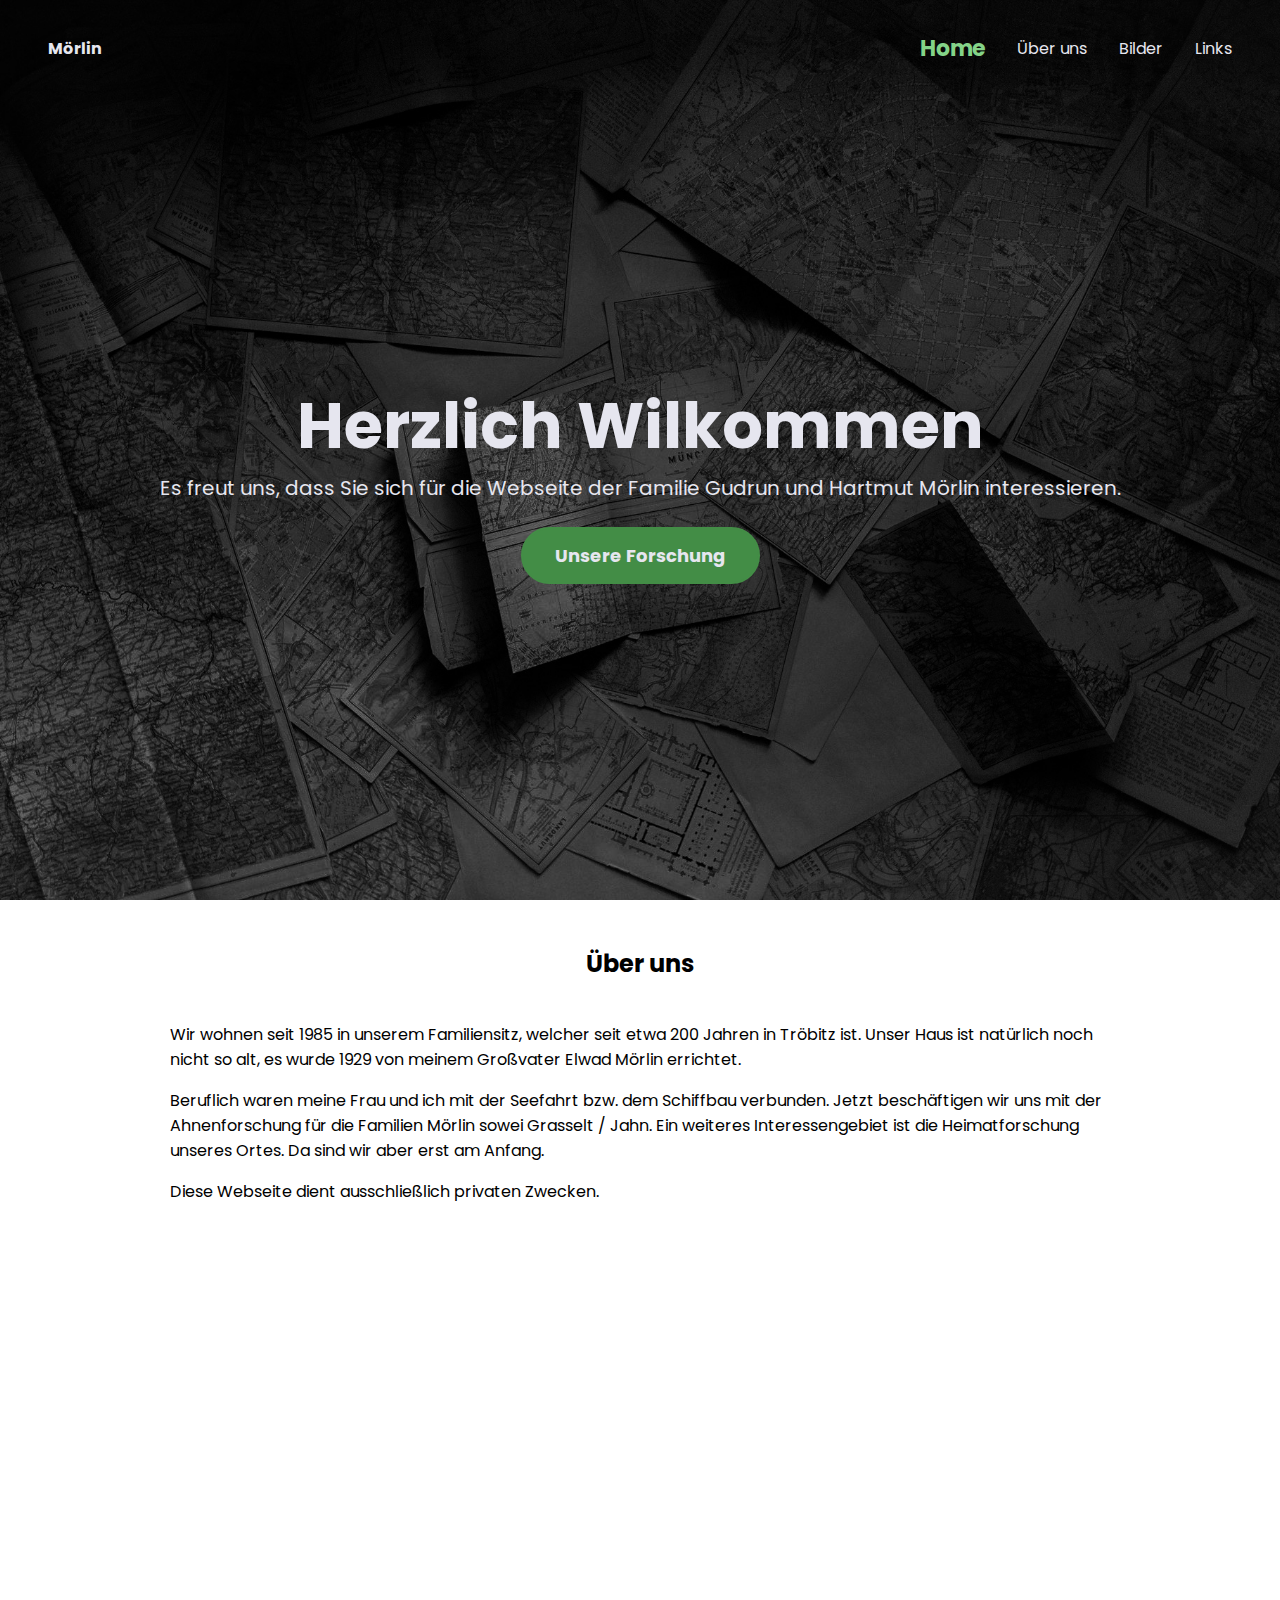
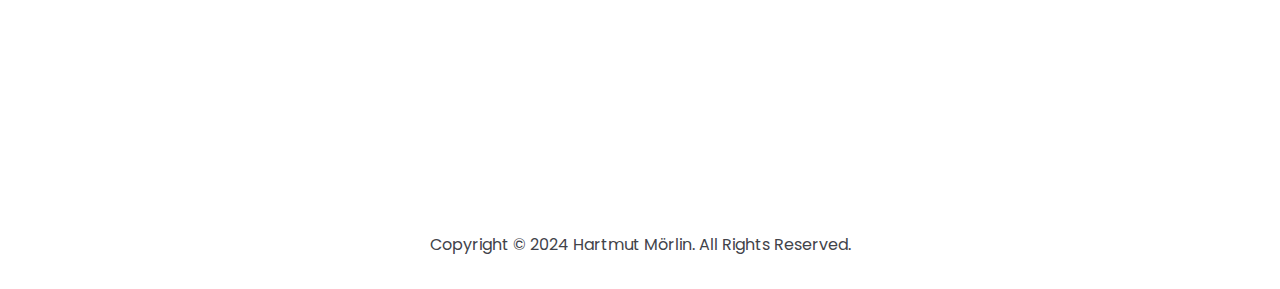
<file: index.html>
<!DOCTYPE html>
<html lang="de">
  <head>
    <meta charset="UTF-8" />
    <meta name="viewport" content="widtd=device-widtd, initial-scale=1.0" />
    <title>Home - Mörlin</title>
    <link rel="stylesheet" href="styles.css" />
  </head>
  <body>
    <div class="section-container">
      <div class="header-container">
        <div class="navbar">
          <div class="logo"><a href="#">Mörlin</a></div>
          <ul class="links">
              <li class="active"><a href="index.html">Home</a></li>
              <li><a href="index.html#about">Über uns</a></li>
              <li><a href="pictures.html">Bilder</a></li>
              <li><a href="links.html">Links</a></li>
          </ul>
        </div>
      </div>
      <div class="home-container">
        <h1>Herzlich Wilkommen</h1>
        <p>Es freut uns, dass Sie sich für die Webseite der Familie Gudrun und Hartmut Mörlin interessieren.</p>
        <button class="research-btn" onclick="location.href='research.html'">Unsere Forschung</button>
      </div>
    </div>
    <section id="about">
      <div class="about-container">
        <h2>Über uns</h2>
        <p>Wir wohnen seit 1985 in unserem Familiensitz, welcher seit etwa 200 Jahren in Tröbitz ist.
          Unser Haus ist natürlich noch nicht so alt, es wurde 1929 von meinem Großvater Elwad Mörlin errichtet.</p>
        <p>Beruflich waren meine Frau und ich mit der Seefahrt bzw. dem Schiffbau verbunden.
          Jetzt beschäftigen wir uns mit der Ahnenforschung für die Familien Mörlin sowei Grasselt / Jahn.
          Ein weiteres Interessengebiet ist die Heimatforschung unseres Ortes.
          Da sind wir aber erst am Anfang.</p>
          <p>Diese Webseite dient ausschließlich privaten Zwecken.</p>
      </div>
    </section>    
    <div class="footer-container">
      <p>Copyright &#169; 2024 Hartmut Mörlin. All Rights Reserved. </p>
    </div>
  </body>
</html>
</file>
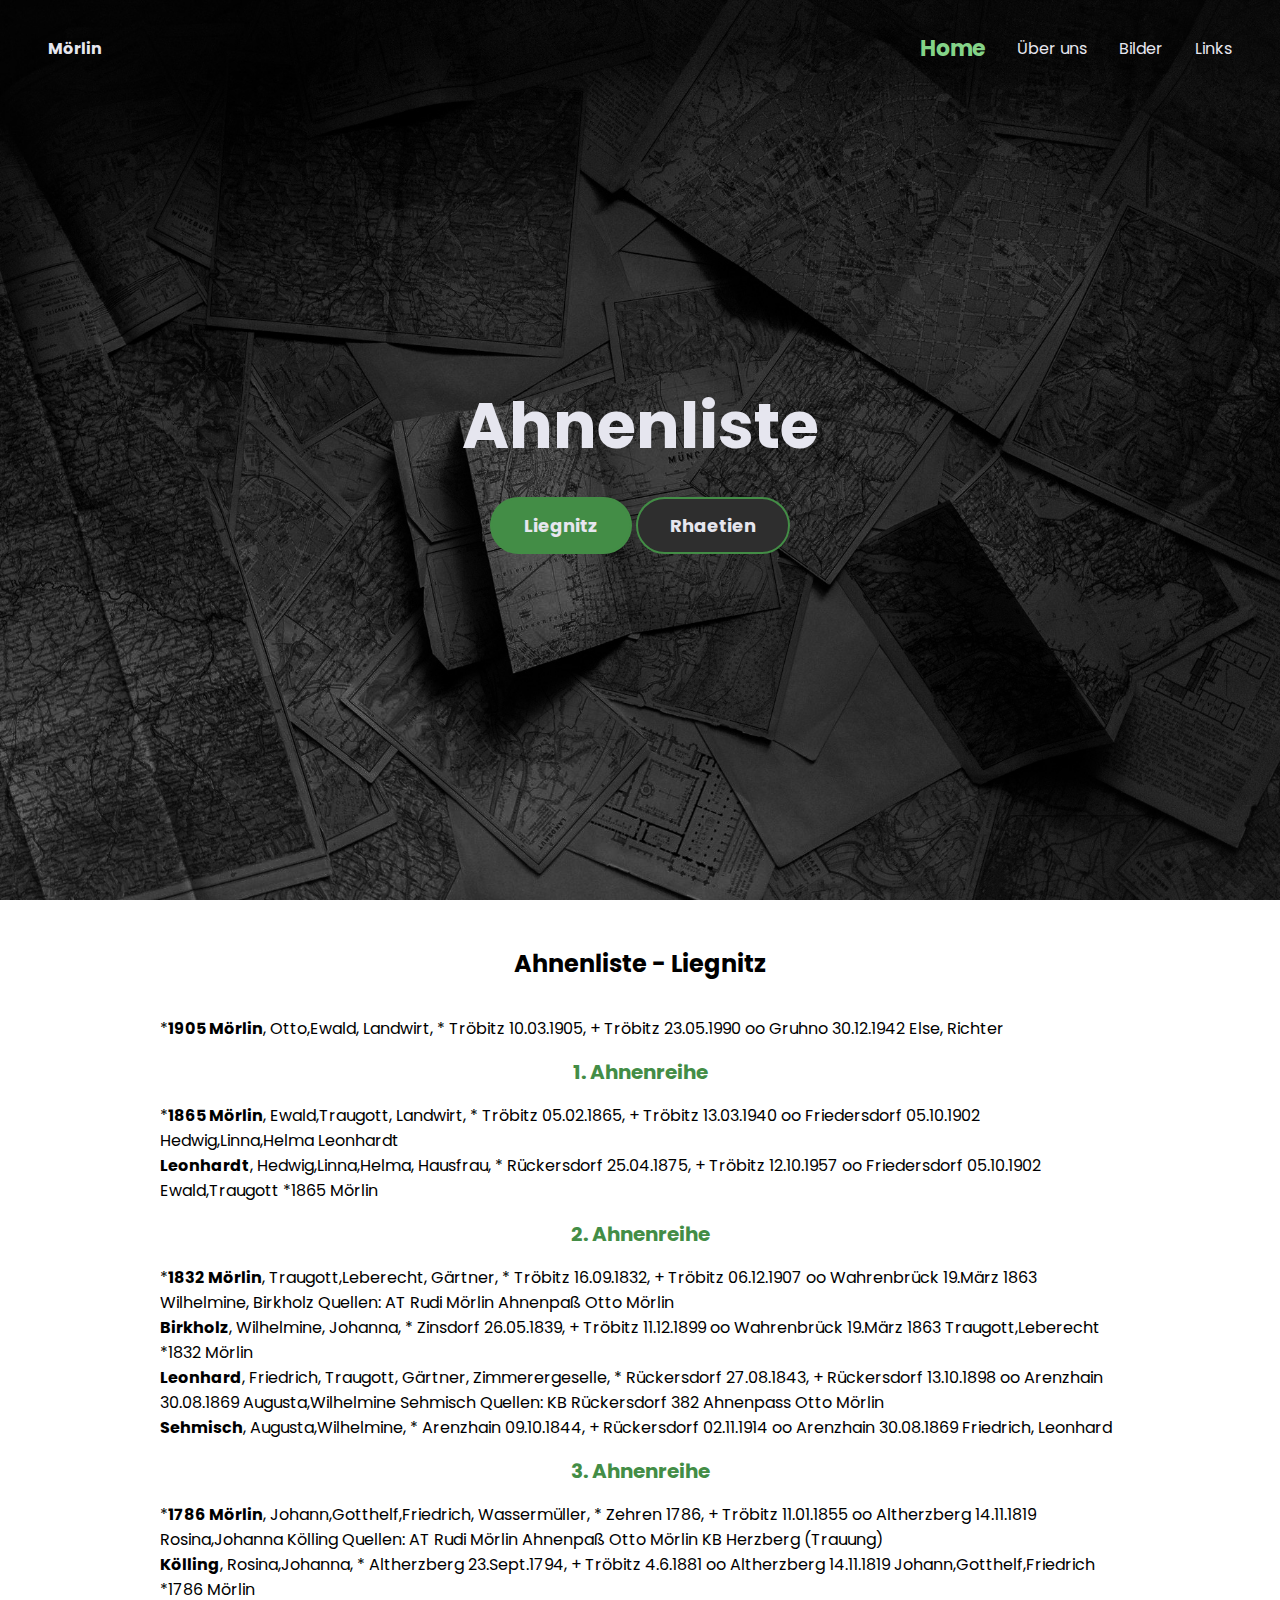
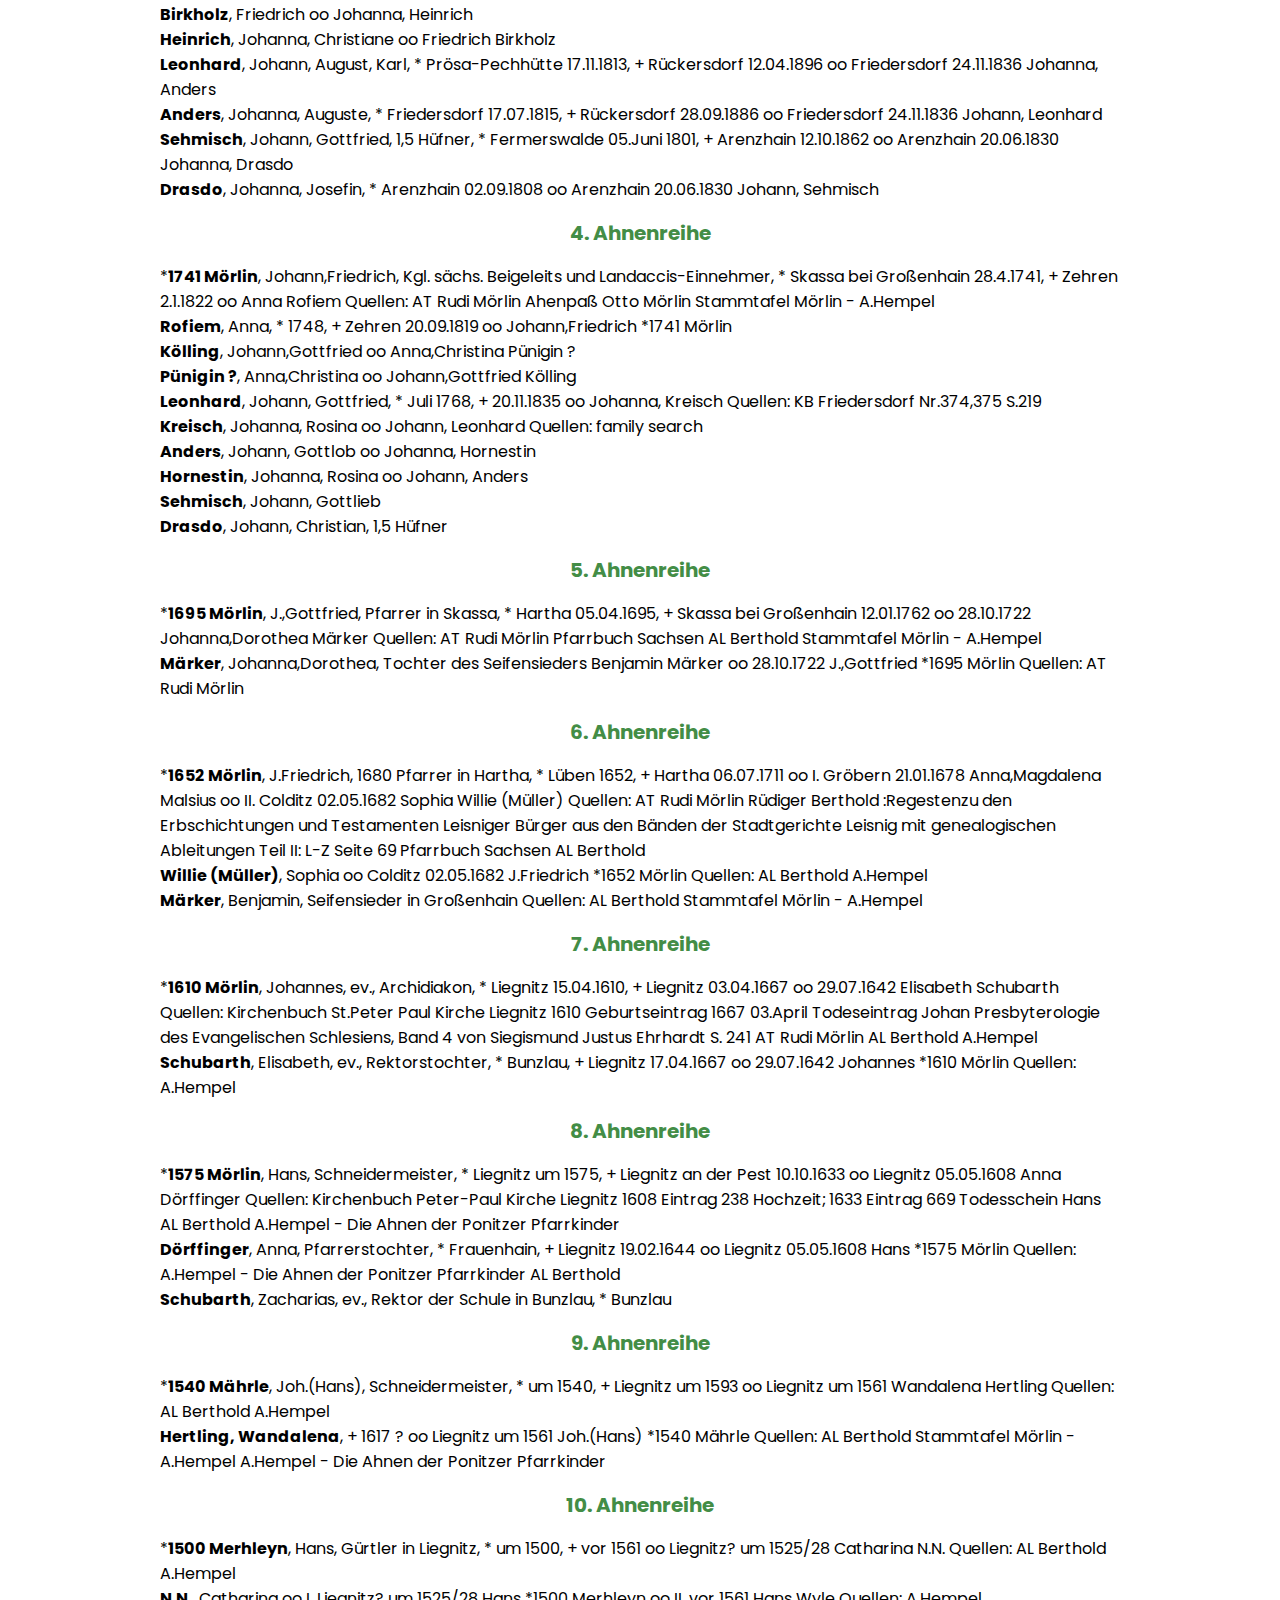
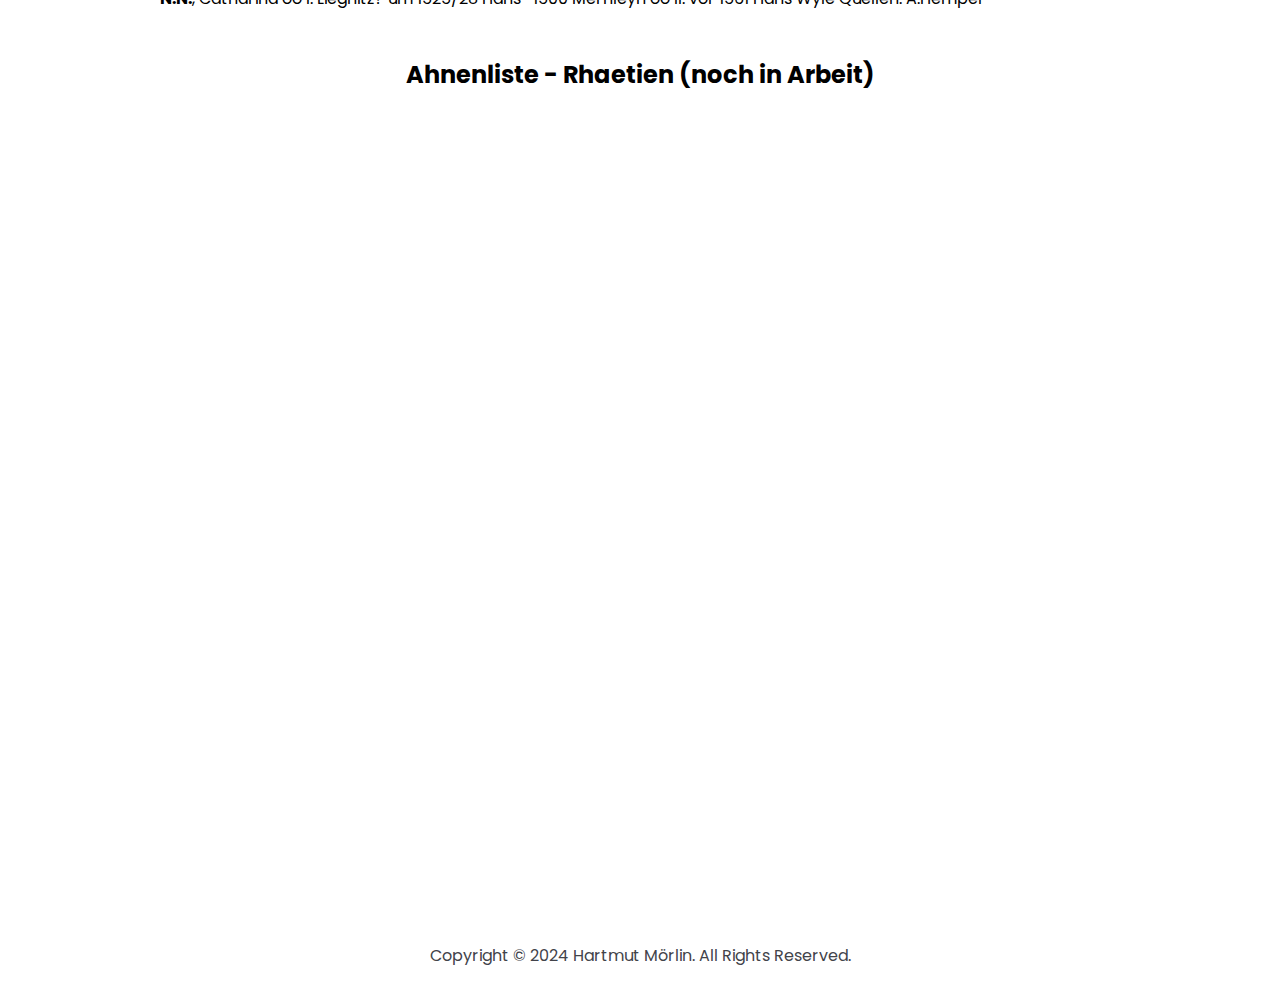
<file: ancestor-moerlin-liegnitz.html>
<!DOCTYPE html>
<html lang="de">
  <head>
    <meta charset="UTF-8" />
    <meta name="viewport" content="widtd=device-widtd, initial-scale=1.0" />
    <title>Unsere Forschung</title>
    <link rel="stylesheet" href="styles.css" />
  </head>
  <body>
    <div class="section-container">
      <div class="header-container">
        <div class="navbar">
          <div class="logo"><a href="#">Mörlin</a></div>
          <ul class="links">
            <li class="active"><a href="index.html">Home</a></li>
            <li><a href="index.html#about">Über uns</a></li>
            <li><a href="pictures.html">Bilder</a></li>
            <li><a href="links.html">Links</a></li>
          </ul>
        </div>
      </div>
      <div class="home-container">
        <h1>Ahnenliste</h1>
        <button class="research-btn" onclick="location.href='#liegnitz'">
          Liegnitz
        </button>
        <button class="research-btn-2" onclick="location.href='#rhaetien'">
          Rhaetien
        </button>
      </div>
    </div>
    <section id="liegnitz">
      <div class="about-container">
        <h2>Ahnenliste - Liegnitz</h2>
      </div>
      <p>
        *<b>1905 Mörlin</b>, Otto,Ewald, Landwirt, * Tröbitz 10.03.1905, +
        Tröbitz 23.05.1990 oo Gruhno 30.12.1942 Else, Richter
      </p>
      <h4>1. Ahnenreihe</h4>
      <p>
        *<b>1865 Mörlin</b>, Ewald,Traugott, Landwirt, * Tröbitz 05.02.1865, + Tröbitz
        13.03.1940 oo Friedersdorf 05.10.1902 Hedwig,Linna,Helma Leonhardt
      </p>
      <p>
        <b>Leonhardt</b>, Hedwig,Linna,Helma, Hausfrau, * Rückersdorf 25.04.1875, +
        Tröbitz 12.10.1957 oo Friedersdorf 05.10.1902 Ewald,Traugott *1865
        Mörlin
      </p>
      <h4>2. Ahnenreihe</h4>
      <p>
        *<b>1832 Mörlin</b>, Traugott,Leberecht, Gärtner, * Tröbitz 16.09.1832, +
        Tröbitz 06.12.1907 oo Wahrenbrück 19.März 1863 Wilhelmine, Birkholz
        Quellen: AT Rudi Mörlin Ahnenpaß Otto Mörlin
      </p>
      <p>
        <b>Birkholz</b>, Wilhelmine, Johanna, * Zinsdorf 26.05.1839, + Tröbitz
        11.12.1899 oo Wahrenbrück 19.März 1863 Traugott,Leberecht *1832 Mörlin
      </p>
      <p>
        <b>Leonhard</b>, Friedrich, Traugott, Gärtner, Zimmerergeselle, * Rückersdorf
        27.08.1843, + Rückersdorf 13.10.1898 oo Arenzhain 30.08.1869
        Augusta,Wilhelmine Sehmisch Quellen: KB Rückersdorf 382 Ahnenpass Otto
        Mörlin
      </p>
      <p>
        <b>Sehmisch</b>, Augusta,Wilhelmine, * Arenzhain 09.10.1844, + Rückersdorf
        02.11.1914 oo Arenzhain 30.08.1869 Friedrich, Leonhard
      </p>
      <h4>3. Ahnenreihe</h4>
      <p>
        *<b>1786 Mörlin</b>, Johann,Gotthelf,Friedrich, Wassermüller, * Zehren 1786, +
        Tröbitz 11.01.1855 oo Altherzberg 14.11.1819 Rosina,Johanna Kölling
        Quellen: AT Rudi Mörlin Ahnenpaß Otto Mörlin KB Herzberg (Trauung)
      </p>
      <p>
        <b>Kölling</b>, Rosina,Johanna, * Altherzberg 23.Sept.1794, + Tröbitz 4.6.1881
        oo Altherzberg 14.11.1819 Johann,Gotthelf,Friedrich *1786 Mörlin
      </p>
      <p><b>Birkholz</b>, Friedrich oo Johanna, Heinrich</p>
      <p><b>Heinrich</b>, Johanna, Christiane oo Friedrich Birkholz</p>
      <p>
        <b>Leonhard</b>, Johann, August, Karl, * Prösa-Pechhütte 17.11.1813, +
        Rückersdorf 12.04.1896 oo Friedersdorf 24.11.1836 Johanna, Anders
      </p>
      <p>
        <b>Anders</b>, Johanna, Auguste, * Friedersdorf 17.07.1815, + Rückersdorf
        28.09.1886 oo Friedersdorf 24.11.1836 Johann, Leonhard
      </p>
      <p>
        <b>Sehmisch</b>, Johann, Gottfried, 1,5 Hüfner, * Fermerswalde 05.Juni 1801, +
        Arenzhain 12.10.1862 oo Arenzhain 20.06.1830 Johanna, Drasdo
      </p>
      <p>
        <b>Drasdo</b>, Johanna, Josefin, * Arenzhain 02.09.1808 oo Arenzhain 20.06.1830
        Johann, Sehmisch
      </p>
      <h4>4. Ahnenreihe</h4>
      <p>
        *<b>1741 Mörlin</b>, Johann,Friedrich, Kgl. sächs. Beigeleits und
        Landaccis-Einnehmer, * Skassa bei Großenhain 28.4.1741, + Zehren
        2.1.1822 oo Anna Rofiem Quellen: AT Rudi Mörlin Ahenpaß Otto Mörlin
        Stammtafel Mörlin - A.Hempel
      </p>
      <p>
        <b>Rofiem</b>, Anna, * 1748, + Zehren 20.09.1819 oo Johann,Friedrich *1741
        Mörlin
      </p>
      <p><b>Kölling</b>, Johann,Gottfried oo Anna,Christina Pünigin ?</p>
      <p><b>Pünigin ?</b>, Anna,Christina oo Johann,Gottfried Kölling</p>
      <p>
        <b>Leonhard</b>, Johann, Gottfried, * Juli 1768, + 20.11.1835 oo Johanna,
        Kreisch Quellen: KB Friedersdorf Nr.374,375 S.219
      </p>
      <p><b>Kreisch</b>, Johanna, Rosina oo Johann, Leonhard Quellen: family search</p>
      <p><b>Anders</b>, Johann, Gottlob oo Johanna, Hornestin</p>
      <p><b>Hornestin</b>, Johanna, Rosina oo Johann, Anders</p>
      <p><b>Sehmisch</b>, Johann, Gottlieb</p>
      <p><b>Drasdo</b>, Johann, Christian, 1,5 Hüfner</p>
      <h4>5. Ahnenreihe</h4>
      <p>
        *<b>1695 Mörlin</b>, J.,Gottfried, Pfarrer in Skassa, * Hartha 05.04.1695, +
        Skassa bei Großenhain 12.01.1762 oo 28.10.1722 Johanna,Dorothea Märker
        Quellen: AT Rudi Mörlin Pfarrbuch Sachsen AL Berthold Stammtafel Mörlin
        - A.Hempel
      </p>
      <p>
        <b>Märker</b>, Johanna,Dorothea, Tochter des Seifensieders Benjamin Märker oo
        28.10.1722 J.,Gottfried *1695 Mörlin Quellen: AT Rudi Mörlin
      </p>
      <h4>6. Ahnenreihe</h4>
      <p>
        *<b>1652 Mörlin</b>, J.Friedrich, 1680 Pfarrer in Hartha, * Lüben 1652, +
        Hartha 06.07.1711 oo I. Gröbern 21.01.1678 Anna,Magdalena Malsius oo II.
        Colditz 02.05.1682 Sophia Willie (Müller) Quellen: AT Rudi Mörlin
        Rüdiger Berthold :Regestenzu den Erbschichtungen und Testamenten
        Leisniger Bürger aus den Bänden der Stadtgerichte Leisnig mit
        genealogischen Ableitungen Teil II: L-Z Seite 69 Pfarrbuch Sachsen AL
        Berthold
      </p>
      <p>
        <b>Willie (Müller)</b>, Sophia oo Colditz 02.05.1682 J.Friedrich *1652 Mörlin
        Quellen: AL Berthold A.Hempel
      </p>
      <p>
        <b>Märker</b>, Benjamin, Seifensieder in Großenhain Quellen: AL Berthold
        Stammtafel Mörlin - A.Hempel
      </p>
      <h4>7. Ahnenreihe</h4>
      <p>
        *<b>1610 Mörlin</b>, Johannes, ev., Archidiakon, * Liegnitz 15.04.1610, +
        Liegnitz 03.04.1667 oo 29.07.1642 Elisabeth Schubarth Quellen:
        Kirchenbuch St.Peter Paul Kirche Liegnitz 1610 Geburtseintrag 1667
        03.April Todeseintrag Johan Presbyterologie des Evangelischen
        Schlesiens, Band 4 von Siegismund Justus Ehrhardt S. 241 AT Rudi Mörlin
        AL Berthold A.Hempel
      </p>
      <p>
        <b>Schubarth</b>, Elisabeth, ev., Rektorstochter, * Bunzlau, + Liegnitz
        17.04.1667 oo 29.07.1642 Johannes *1610 Mörlin Quellen: A.Hempel
      </p>
      <h4>8. Ahnenreihe</h4>
      <p>
        *<b>1575 Mörlin</b>, Hans, Schneidermeister, * Liegnitz um 1575, + Liegnitz an
        der Pest 10.10.1633 oo Liegnitz 05.05.1608 Anna Dörffinger Quellen:
        Kirchenbuch Peter-Paul Kirche Liegnitz 1608 Eintrag 238 Hochzeit; 1633
        Eintrag 669 Todesschein Hans AL Berthold A.Hempel - Die Ahnen der
        Ponitzer Pfarrkinder
      </p>
      <p>
        <b>Dörffinger</b>, Anna, Pfarrerstochter, * Frauenhain, + Liegnitz 19.02.1644
        oo Liegnitz 05.05.1608 Hans *1575 Mörlin Quellen: A.Hempel - Die Ahnen
        der Ponitzer Pfarrkinder AL Berthold
      </p>
      <p><b>Schubarth</b>, Zacharias, ev., Rektor der Schule in Bunzlau, * Bunzlau</p>
      <h4>9. Ahnenreihe</h4>
      <p>
        *<b>1540 Mährle</b>, Joh.(Hans), Schneidermeister, * um 1540, + Liegnitz um
        1593 oo Liegnitz um 1561 Wandalena Hertling Quellen: AL Berthold
        A.Hempel
      </p>
      <p>
        <b>Hertling, Wandalena</b>, + 1617 ? oo Liegnitz um 1561 Joh.(Hans) *1540
        Mährle Quellen: AL Berthold Stammtafel Mörlin - A.Hempel A.Hempel - Die
        Ahnen der Ponitzer Pfarrkinder
      </p>
      <h4>10. Ahnenreihe</h4>
      <p>
        *<b>1500 Merhleyn</b>, Hans, Gürtler in Liegnitz, * um 1500, + vor 1561 oo
        Liegnitz? um 1525/28 Catharina N.N. Quellen: AL Berthold A.Hempel
      </p>
      <p>
        <b>N.N.</b>, Catharina oo I. Liegnitz? um 1525/28 Hans *1500 Merhleyn oo II.
        vor 1561 Hans Wyle Quellen: A.Hempel
      </p>
    </section>
    <section id="rhaetien">
      <div class="about-container">
        <h2>Ahnenliste - Rhaetien (noch in Arbeit)</h2>
      </div>
    </section>
    <div class="footer-container">
      <p>Copyright &#169; 2024 Hartmut Mörlin. All Rights Reserved.</p>
    </div>
  </body>
</html>
</file>
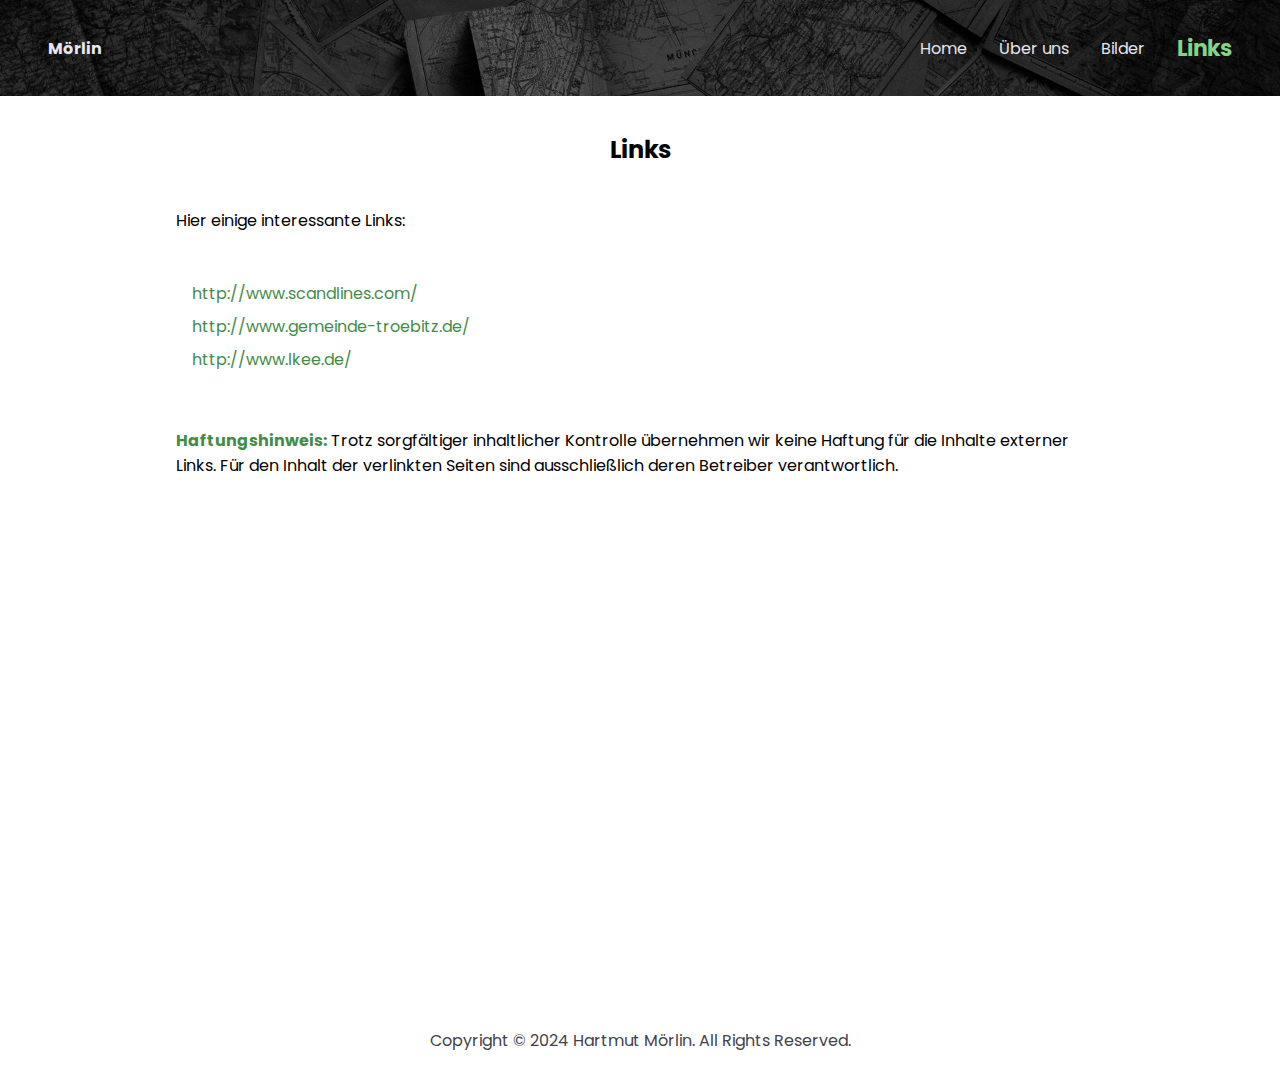
<file: links.html>
<!DOCTYPE html>
<html lang="de">
  <head>
    <meta charset="UTF-8"/>
    <meta name="viewport" content="widtd=device-widtd, initial-scale=1.0"/>
    <title>Links</title>
    <link rel="stylesheet" href="styles.css" />
  </head>
  <body>
    <div class="links-section-container">
      <div class="header-container">
        <div class="navbar">
          <div class="logo"><a href="#">Mörlin</a></div>
          <ul class="links">
            <li><a href="index.html">Home</a></li>
            <li><a href="index.html#about">Über uns</a></li>
            <li><a href="pictures.html">Bilder</a></li>
            <li class="active"><a href="links.html">Links</a></li>
          </ul>
        </div>
      </div>
    </div>
    <div class="links-content-container">
      <h2>Links</h2>
      <p>Hier einige interessante Links:</p>
      <div class="links-urls-container">
        <a href="http://www.scandlines.com/">http://www.scandlines.com/</a>
        <a href="http://www.gemeinde-troebitz.de/">http://www.gemeinde-troebitz.de/</a>
        <a href="http://www.lkee.de/">http://www.lkee.de/</a>
      </div>
      <p>
        <span>Haftungshinweis:</span> Trotz sorgfältiger inhaltlicher Kontrolle übernehmen
        wir keine Haftung für die Inhalte externer Links. Für den Inhalt der
        verlinkten Seiten sind ausschließlich deren Betreiber verantwortlich.
      </p>
    </div>
    <div class="footer-container">
      <p>Copyright &#169; 2024 Hartmut Mörlin. All Rights Reserved. </p>
    </div>
  </body>
</html>
</file>
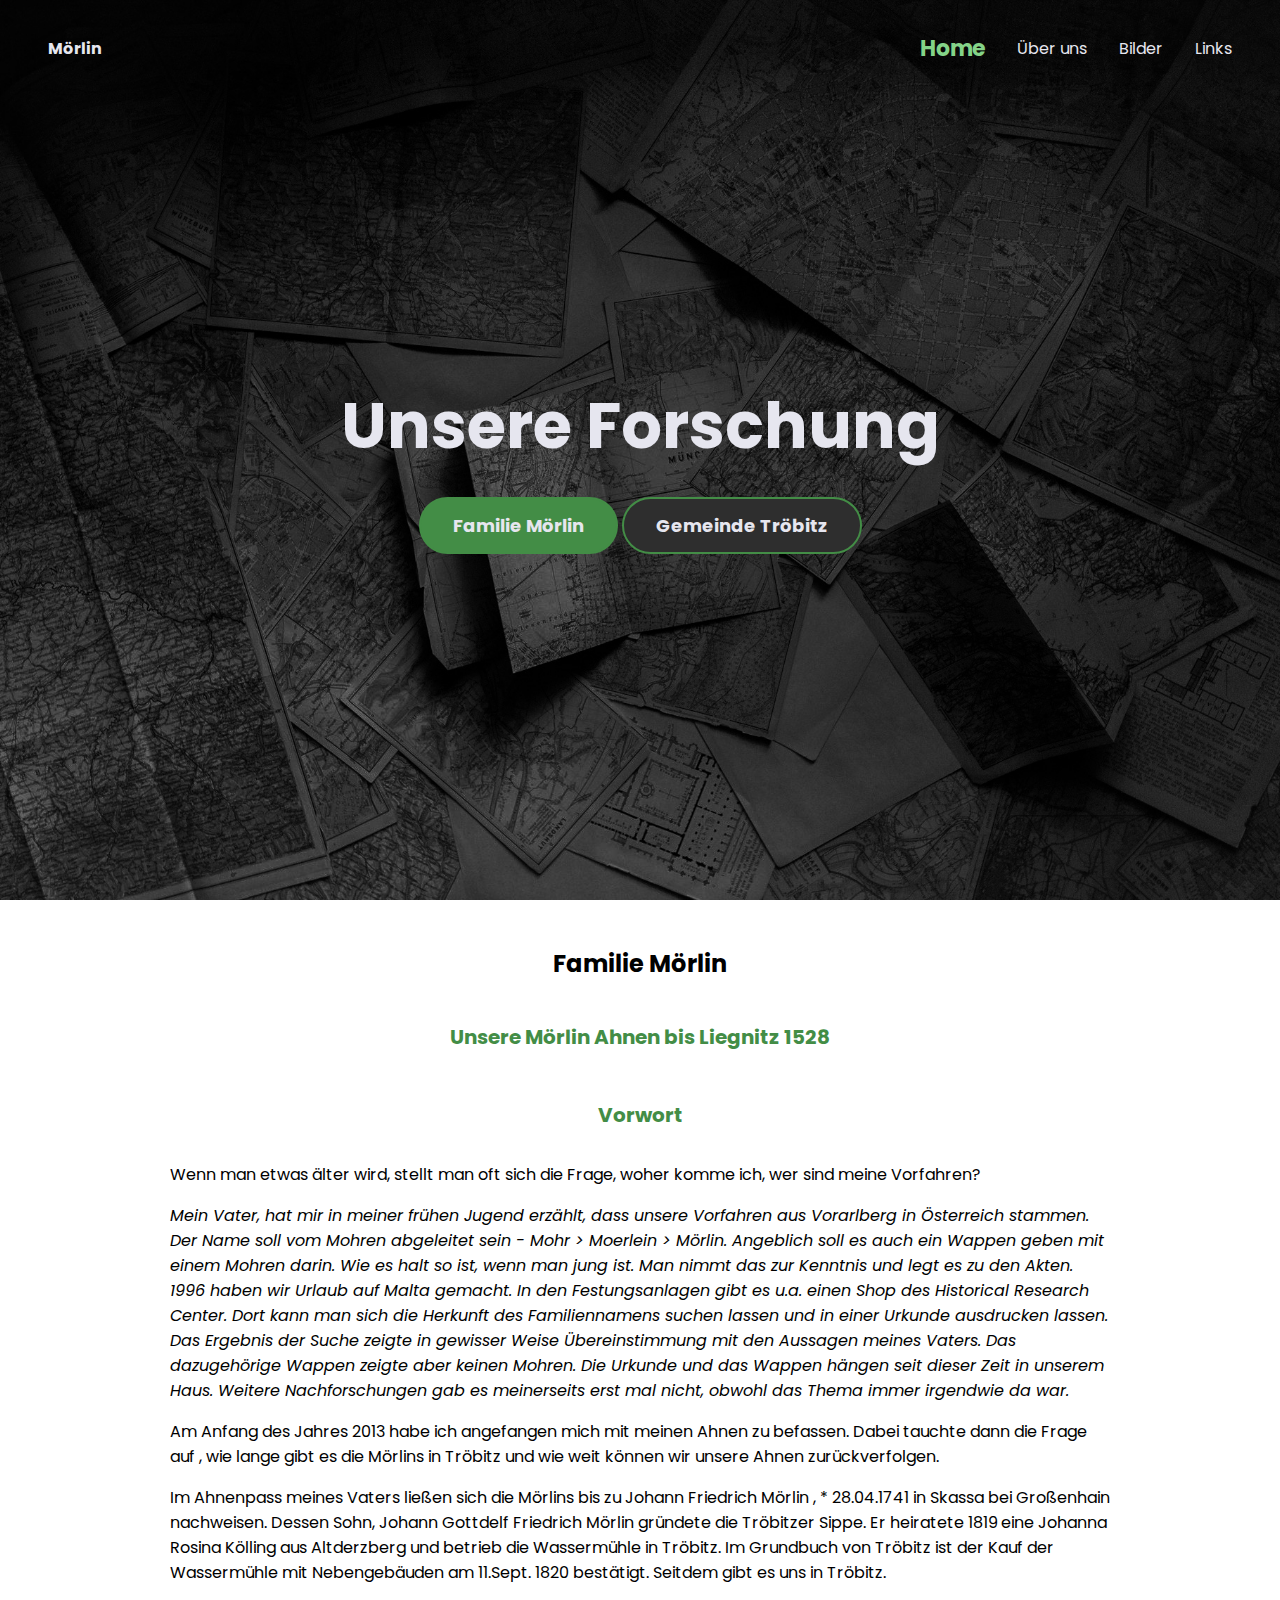
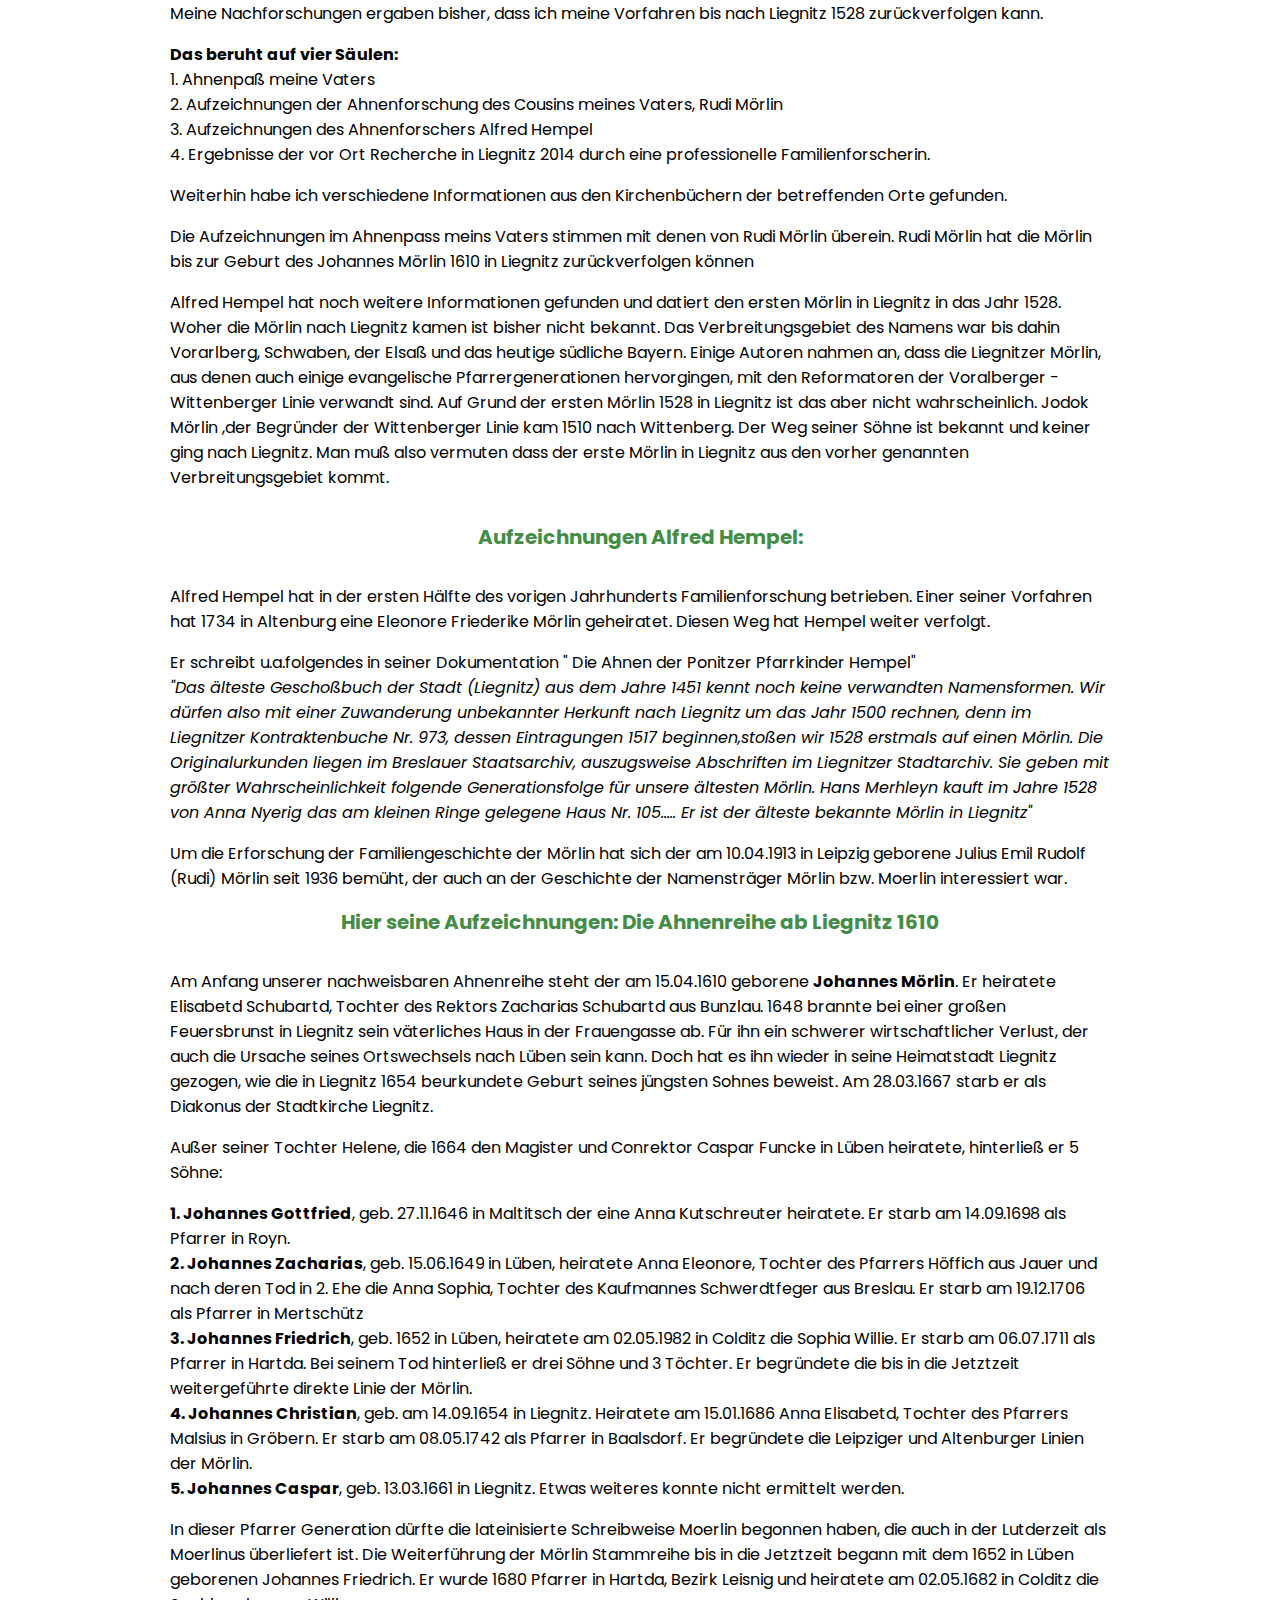
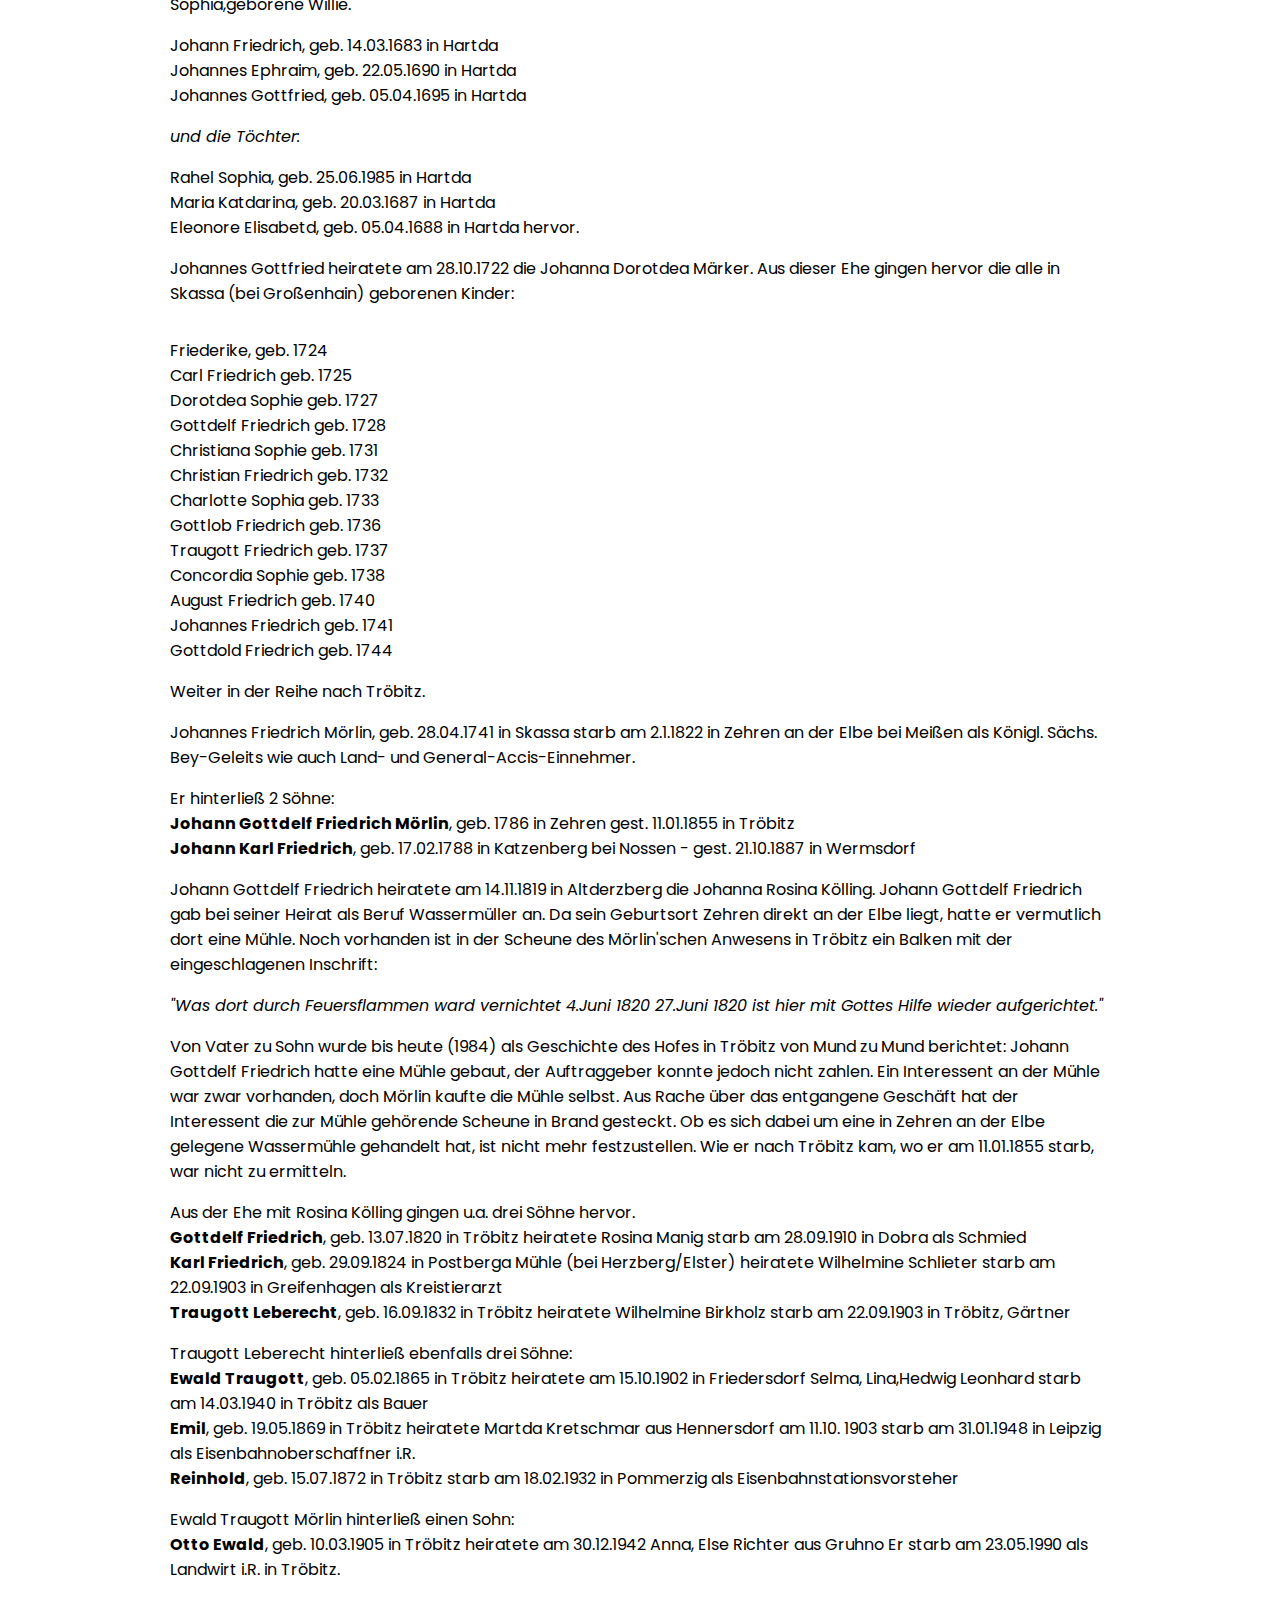
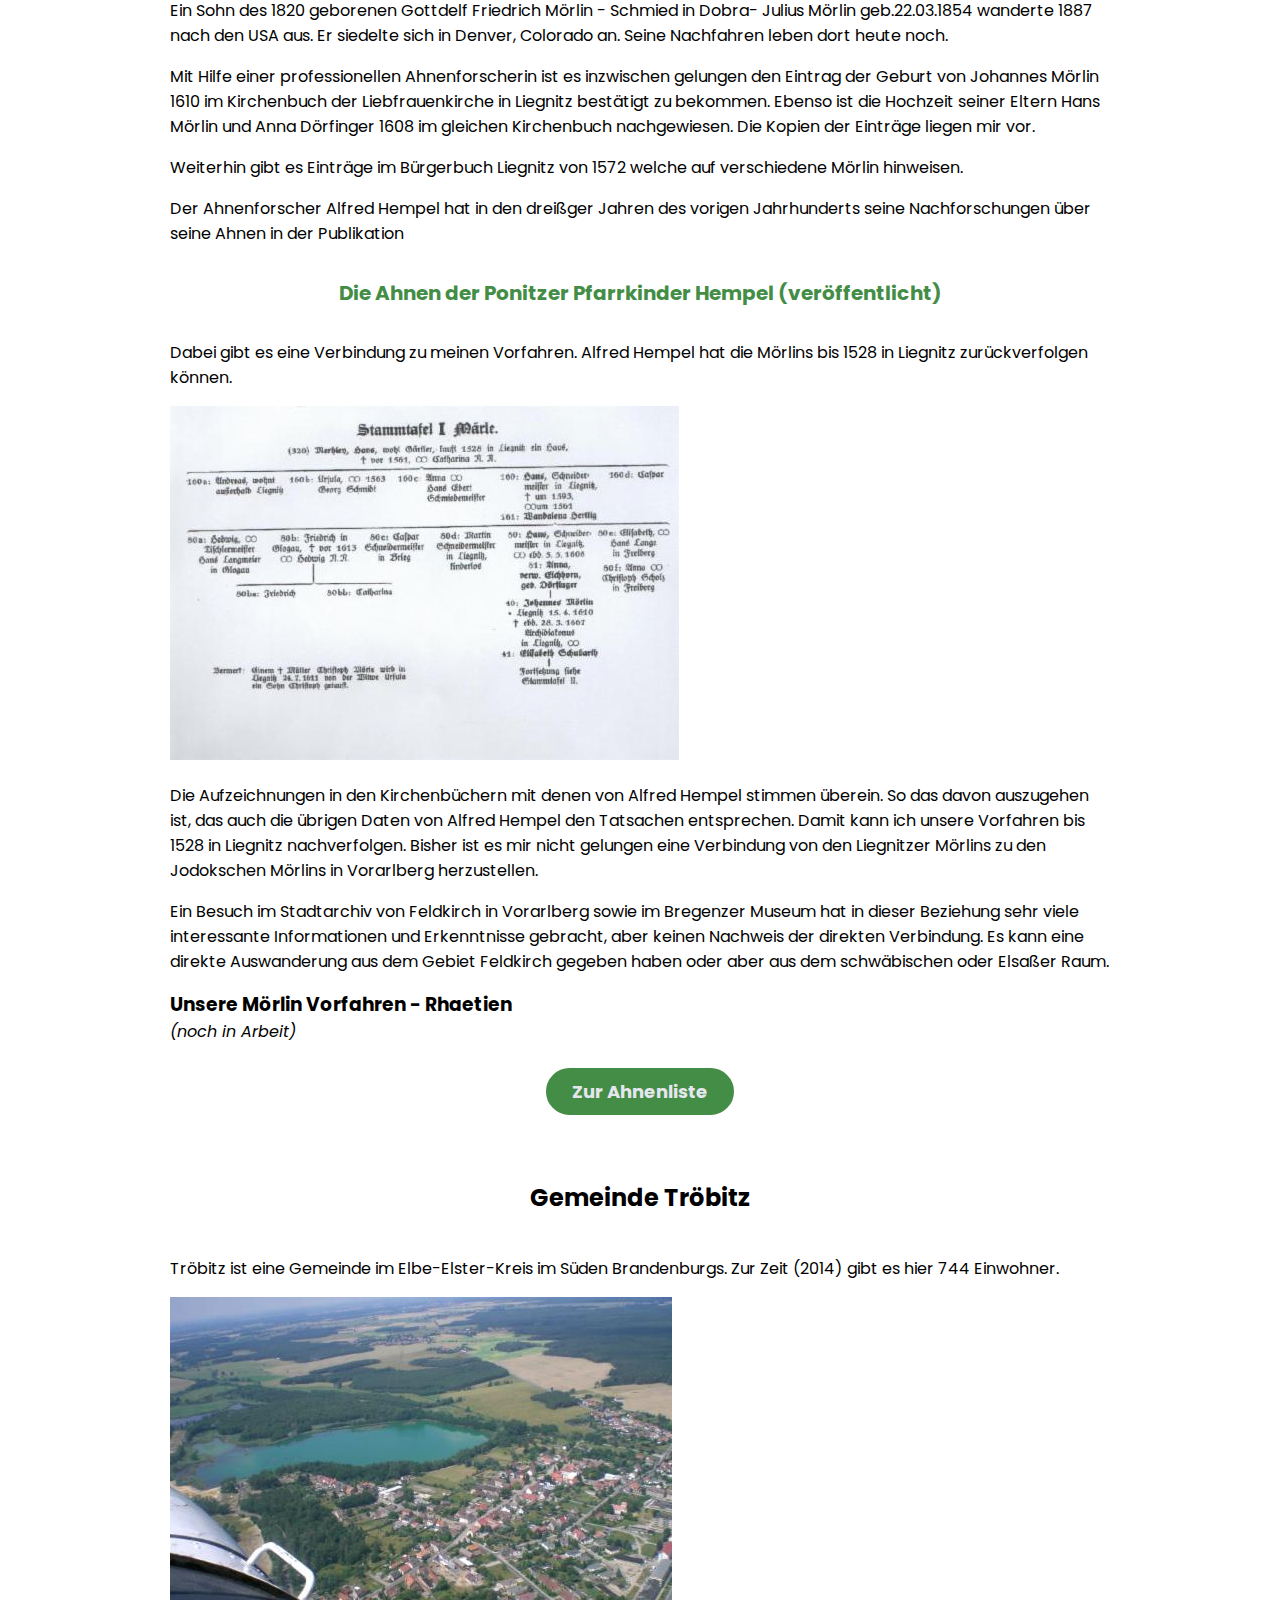
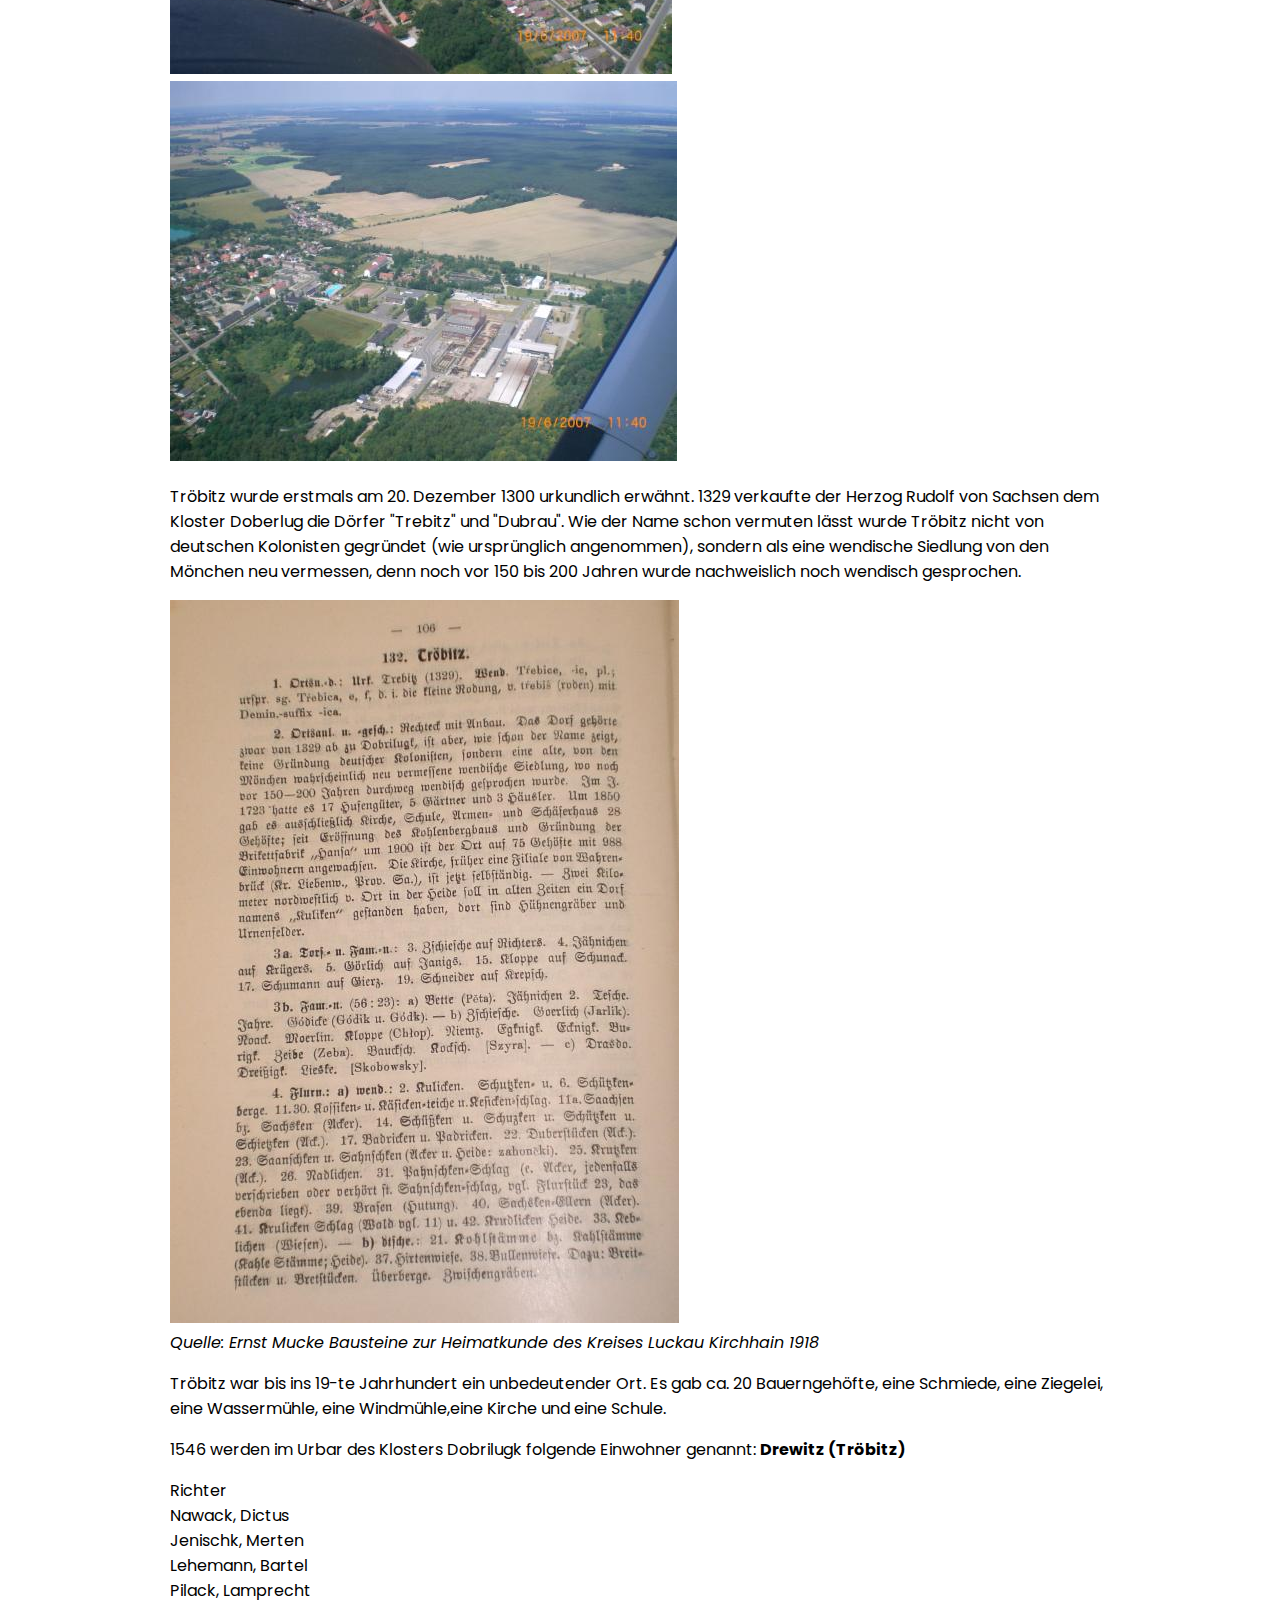
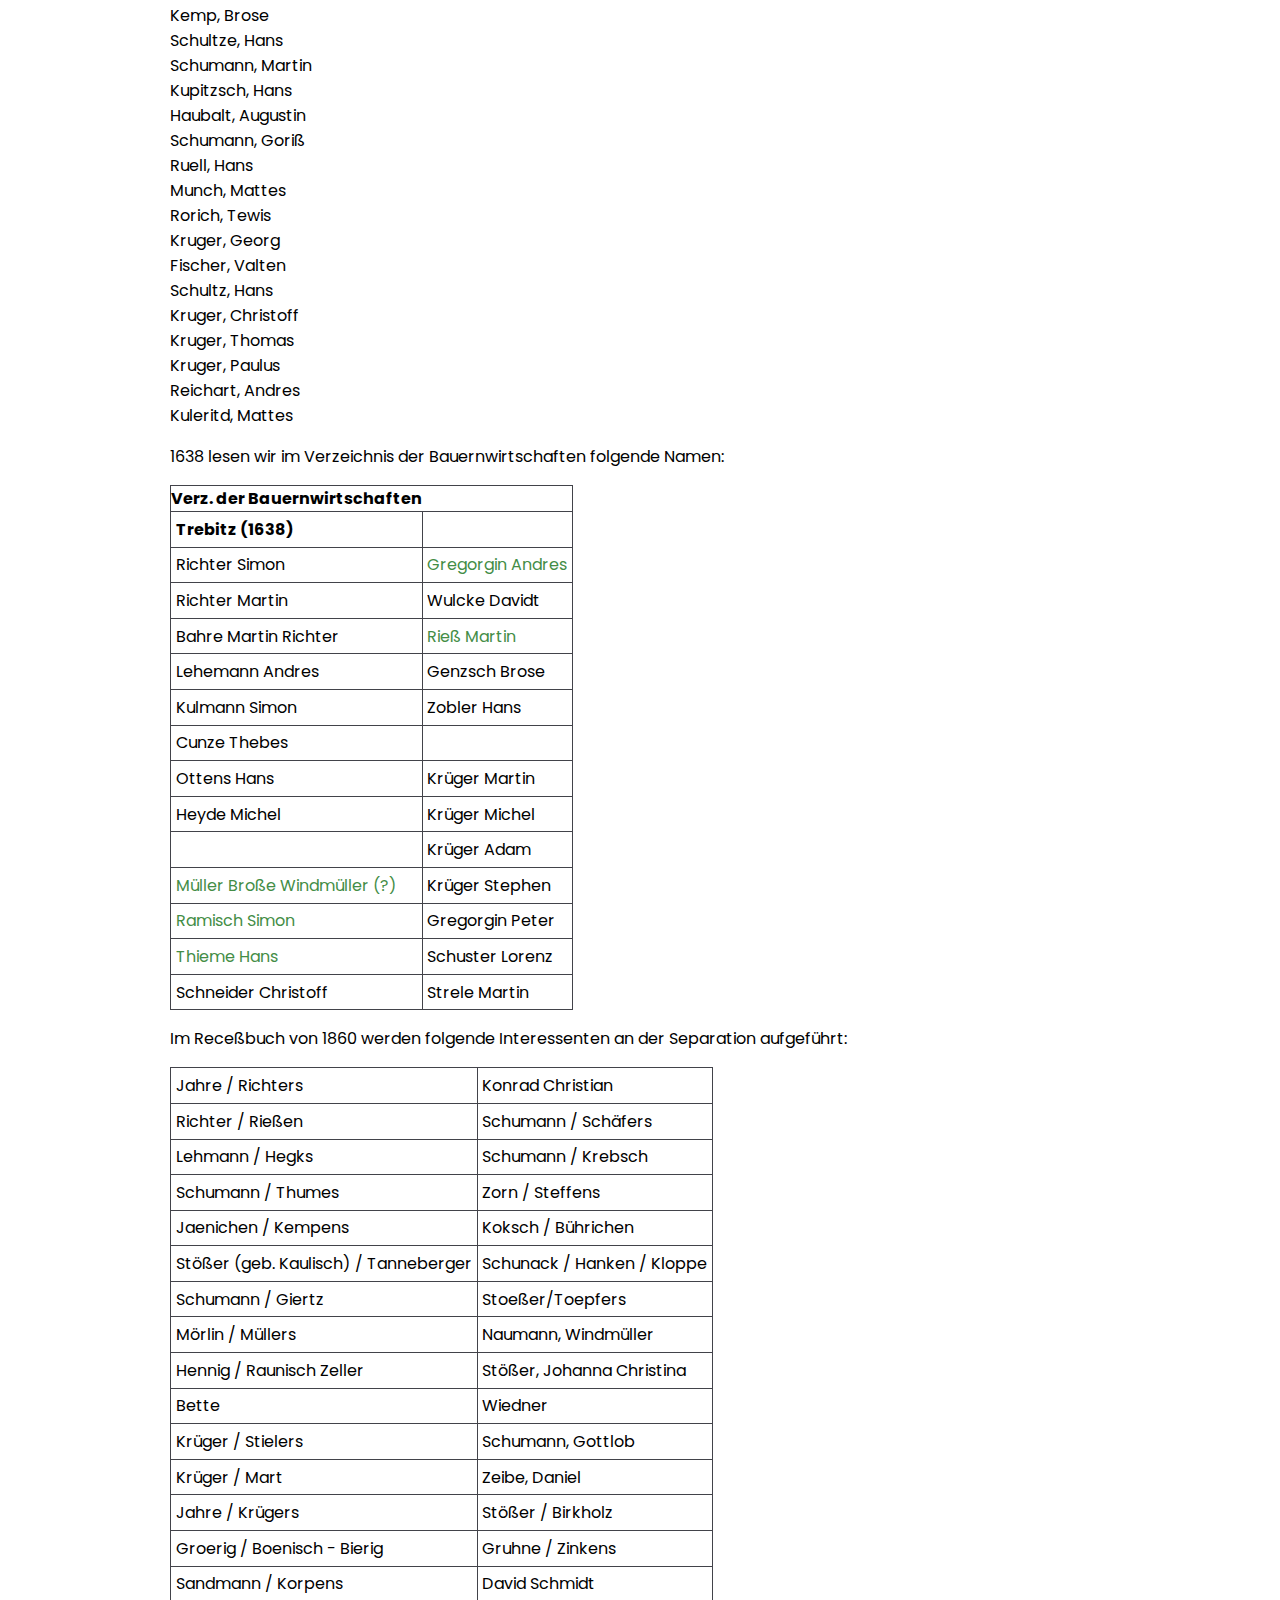
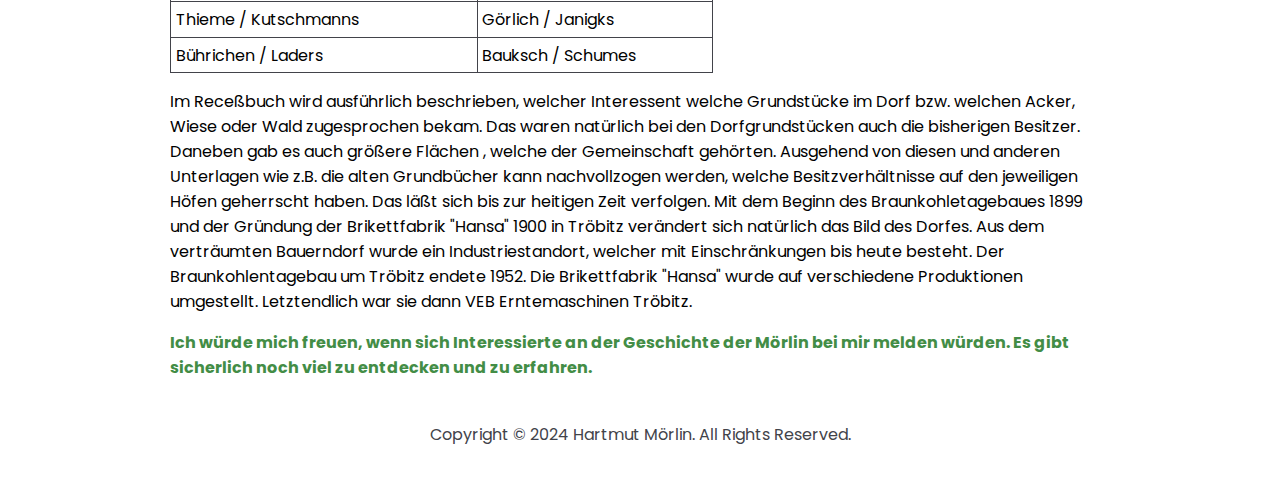
<file: research.html>
<!DOCTYPE html>
<html lang="de">
  <head>
    <meta charset="UTF-8" />
    <meta name="viewport" content="widtd=device-widtd, initial-scale=1.0" />
    <title>Unsere Forschung</title>
    <link rel="stylesheet" href="styles.css" />
  </head>
  <body>
    <div class="section-container">
      <div class="header-container">
        <div class="navbar">
          <div class="logo"><a href="#">Mörlin</a></div>
          <ul class="links">
            <li class="active"><a href="index.html">Home</a></li>
            <li><a href="index.html#about">Über uns</a></li>
            <li><a href="pictures.html">Bilder</a></li>
            <li><a href="links.html">Links</a></li>
          </ul>
        </div>
      </div>
      <div class="home-container">
        <h1>Unsere Forschung</h1>
        <button class="research-btn" onclick="location.href='#moerlin'">
          Familie Mörlin
        </button>
        <button class="research-btn-2" onclick="location.href='#troebitz'">
          Gemeinde Tröbitz
        </button>
      </div>
    </div>
    <section id="moerlin">
      <div class="about-container">
        <h2>Familie Mörlin</h2>
        <h4>Unsere Mörlin Ahnen bis Liegnitz 1528</h4>
        <p></p>
        <h4>Vorwort</h4>
        <p>
          Wenn man etwas älter wird, stellt man oft sich die Frage, woher komme
          ich, wer sind meine Vorfahren?
        </p>
        <p></p>
        <i>
          Mein Vater, hat mir in meiner frühen Jugend erzählt, dass unsere
          Vorfahren aus Vorarlberg in Österreich stammen. Der Name soll vom
          Mohren abgeleitet sein - Mohr > Moerlein > Mörlin. Angeblich soll es
          auch ein Wappen geben mit einem Mohren darin.
        </i>
        <i>
          Wie es halt so ist, wenn man jung ist. Man nimmt das zur Kenntnis und
          legt es zu den Akten. 1996 haben wir Urlaub auf Malta gemacht. In den
          Festungsanlagen gibt es u.a. einen Shop des Historical Research
          Center. Dort kann man sich die Herkunft des Familiennamens suchen
          lassen und in einer Urkunde ausdrucken lassen. Das Ergebnis der Suche
          zeigte in gewisser Weise Übereinstimmung mit den Aussagen meines
          Vaters. Das dazugehörige Wappen zeigte aber keinen Mohren. Die Urkunde
          und das Wappen hängen seit dieser Zeit in unserem Haus. Weitere
          Nachforschungen gab es meinerseits erst mal nicht, obwohl das Thema
          immer irgendwie da war.
        </i>
        <p>
          Am Anfang des Jahres 2013 habe ich angefangen mich mit meinen Ahnen zu
          befassen. Dabei tauchte dann die Frage auf , wie lange gibt es die
          Mörlins in Tröbitz und wie weit können wir unsere Ahnen
          zurückverfolgen.
        </p>
        <p>
          Im Ahnenpass meines Vaters ließen sich die Mörlins bis zu Johann
          Friedrich Mörlin , * 28.04.1741 in Skassa bei Großenhain nachweisen.
          Dessen Sohn, Johann Gottdelf Friedrich Mörlin gründete die Tröbitzer
          Sippe. Er heiratete 1819 eine Johanna Rosina Kölling aus Altderzberg
          und betrieb die Wassermühle in Tröbitz. Im Grundbuch von Tröbitz ist
          der Kauf der Wassermühle mit Nebengebäuden am 11.Sept. 1820 bestätigt.
          Seitdem gibt es uns in Tröbitz.
        </p>
        <p>
          Meine Nachforschungen ergaben bisher, dass ich meine Vorfahren bis
          nach Liegnitz 1528 zurückverfolgen kann.
        </p>
        <p><b>Das beruht auf vier Säulen:</b></p>
        <ul>1. Ahnenpaß meine Vaters</ul>
        <ul>
          2. Aufzeichnungen der Ahnenforschung des Cousins meines Vaters, Rudi
          Mörlin
        </ul>
        <ul>3. Aufzeichnungen des Ahnenforschers Alfred Hempel</ul>
        <ul>
          4. Ergebnisse der vor Ort Recherche in Liegnitz 2014 durch eine
          professionelle Familienforscherin.
        </ul>
        <p>
          Weiterhin habe ich verschiedene Informationen aus den Kirchenbüchern
          der betreffenden Orte gefunden.
        </p>
        <p>
          Die Aufzeichnungen im Ahnenpass meins Vaters stimmen mit denen von
          Rudi Mörlin überein. Rudi Mörlin hat die Mörlin bis zur Geburt des
          Johannes Mörlin 1610 in Liegnitz zurückverfolgen können
        </p>
        <p>
          Alfred Hempel hat noch weitere Informationen gefunden und datiert den
          ersten Mörlin in Liegnitz in das Jahr 1528. Woher die Mörlin nach
          Liegnitz kamen ist bisher nicht bekannt. Das Verbreitungsgebiet des
          Namens war bis dahin Vorarlberg, Schwaben, der Elsaß und das heutige
          südliche Bayern. Einige Autoren nahmen an, dass die Liegnitzer Mörlin,
          aus denen auch einige evangelische Pfarrergenerationen hervorgingen,
          mit den Reformatoren der Voralberger - Wittenberger Linie verwandt
          sind. Auf Grund der ersten Mörlin 1528 in Liegnitz ist das aber nicht
          wahrscheinlich. Jodok Mörlin ,der Begründer der Wittenberger Linie kam
          1510 nach Wittenberg. Der Weg seiner Söhne ist bekannt und keiner ging
          nach Liegnitz. Man muß also vermuten dass der erste Mörlin in Liegnitz
          aus den vorher genannten Verbreitungsgebiet kommt.
        </p>
        <p></p>
        <h4>Aufzeichnungen Alfred Hempel:</h4>
        <p>
          Alfred Hempel hat in der ersten Hälfte des vorigen Jahrhunderts
          Familienforschung betrieben. Einer seiner Vorfahren hat 1734 in
          Altenburg eine Eleonore Friederike Mörlin geheiratet. Diesen Weg hat
          Hempel weiter verfolgt.
        </p>
        <p>
          Er schreibt u.a.folgendes in seiner Dokumentation " Die Ahnen der
          Ponitzer Pfarrkinder Hempel"
        </p>
        <i>
          "Das älteste Geschoßbuch der Stadt (Liegnitz) aus dem Jahre 1451 kennt
          noch keine verwandten Namensformen. Wir dürfen also mit einer
          Zuwanderung unbekannter Herkunft nach Liegnitz um das Jahr 1500
          rechnen, denn im Liegnitzer Kontraktenbuche Nr. 973, dessen
          Eintragungen 1517 beginnen,stoßen wir 1528 erstmals auf einen Mörlin.
          Die Originalurkunden liegen im Breslauer Staatsarchiv, auszugsweise
          Abschriften im Liegnitzer Stadtarchiv. Sie geben mit größter
          Wahrscheinlichkeit folgende Generationsfolge für unsere ältesten
          Mörlin. Hans Merhleyn kauft im Jahre 1528 von Anna Nyerig das am
          kleinen Ringe gelegene Haus Nr. 105..... Er ist der älteste bekannte
          Mörlin in Liegnitz"
        </i>
        <p>
          Um die Erforschung der Familiengeschichte der Mörlin hat sich der am
          10.04.1913 in Leipzig geborene Julius Emil Rudolf (Rudi) Mörlin seit
          1936 bemüht, der auch an der Geschichte der Namensträger Mörlin bzw.
          Moerlin interessiert war.
        </p>
        <h4>Hier seine Aufzeichnungen: Die Ahnenreihe ab Liegnitz 1610</h4>
        <p>
          Am Anfang unserer nachweisbaren Ahnenreihe steht der am 15.04.1610
          geborene <span>Johannes Mörlin</span>. Er heiratete Elisabetd
          Schubartd, Tochter des Rektors Zacharias Schubartd aus Bunzlau. 1648
          brannte bei einer großen Feuersbrunst in Liegnitz sein väterliches
          Haus in der Frauengasse ab. Für ihn ein schwerer wirtschaftlicher
          Verlust, der auch die Ursache seines Ortswechsels nach Lüben sein
          kann. Doch hat es ihn wieder in seine Heimatstadt Liegnitz gezogen,
          wie die in Liegnitz 1654 beurkundete Geburt seines jüngsten Sohnes
          beweist. Am 28.03.1667 starb er als Diakonus der Stadtkirche Liegnitz.
        </p>
        <p>
          Außer seiner Tochter Helene, die 1664 den Magister und Conrektor
          Caspar Funcke in Lüben heiratete, hinterließ er 5 Söhne:
        </p>
        <p></p>
        <ul>
          <b>1. Johannes Gottfried</b>, geb. 27.11.1646 in Maltitsch der eine Anna
          Kutschreuter heiratete. Er starb am 14.09.1698 als Pfarrer in Royn.
        </ul>
        <ul>
          <b>2. Johannes Zacharias</b>, geb. 15.06.1649 in Lüben, heiratete Anna Eleonore,
          Tochter des Pfarrers Höffich aus Jauer und nach deren Tod in 2. Ehe
          die Anna Sophia, Tochter des Kaufmannes Schwerdtfeger aus Breslau. Er
          starb am 19.12.1706 als Pfarrer in Mertschütz
        </ul>
        <ul>
          <b>3. Johannes Friedrich</b>, geb. 1652 in Lüben, heiratete am 02.05.1982 in
          Colditz die Sophia Willie. Er starb am 06.07.1711 als Pfarrer in
          Hartda. Bei seinem Tod hinterließ er drei Söhne und 3 Töchter. Er
          begründete die bis in die Jetztzeit weitergeführte direkte Linie der
          Mörlin.
        </ul>
        <ul>
          <b>4. Johannes Christian</b>, geb. am 14.09.1654 in Liegnitz. Heiratete am
          15.01.1686 Anna Elisabetd, Tochter des Pfarrers Malsius in Gröbern. Er
          starb am 08.05.1742 als Pfarrer in Baalsdorf. Er begründete die
          Leipziger und Altenburger Linien der Mörlin.
        </ul>
        <ul>
          <b>5. Johannes Caspar</b>, geb. 13.03.1661 in Liegnitz. Etwas weiteres konnte
          nicht ermittelt werden.
        </ul>
        <p>
          In dieser Pfarrer Generation dürfte die lateinisierte Schreibweise
          Moerlin begonnen haben, die auch in der Lutderzeit als Moerlinus
          überliefert ist. Die Weiterführung der Mörlin Stammreihe bis in die
          Jetztzeit begann mit dem 1652 in Lüben geborenen Johannes Friedrich.
          Er wurde 1680 Pfarrer in Hartda, Bezirk Leisnig und heiratete am
          02.05.1682 in Colditz die Sophia,geborene Willie.
        </p>
        <p></p>
        <ul>Johann Friedrich, geb. 14.03.1683 in Hartda</ul>
        <ul>Johannes Ephraim, geb. 22.05.1690 in Hartda</ul>
        <ul>Johannes Gottfried, geb. 05.04.1695 in Hartda</ul>
        <p><i>und die Töchter:</i></p>
        <p></p>
        <ul>Rahel Sophia, geb. 25.06.1985 in Hartda</ul>
        <ul>Maria Katdarina, geb. 20.03.1687 in Hartda</ul>
        <ul>Eleonore Elisabetd, geb. 05.04.1688 in Hartda hervor.</ul>
        <p>
          Johannes Gottfried heiratete am 28.10.1722 die Johanna Dorotdea
          Märker. Aus dieser Ehe gingen hervor die alle in Skassa (bei
          Großenhain) geborenen Kinder:
        </p>
        <p></p>
        <p>
          Friederike, geb. 1724
        </ul>
        <ul>
          Carl Friedrich geb. 1725
        </ul>
        <ul>
          Dorotdea Sophie geb. 1727
        </ul>
        <ul>
          Gottdelf Friedrich geb. 1728
        </ul>
        <ul>
          Christiana Sophie geb. 1731
        </ul>
        <ul>
          Christian Friedrich geb. 1732
        </ul>
        <ul>
          Charlotte Sophia geb. 1733
        </ul>
        <ul>
          Gottlob Friedrich geb. 1736
        </ul>
        <ul>
          Traugott Friedrich geb. 1737
        </ul>
        <ul>
          Concordia Sophie geb. 1738
        </ul>
        <ul>
          August Friedrich geb. 1740
        </ul>
        <ul>
          Johannes Friedrich geb. 1741
        </ul>
        <ul>
          Gottdold Friedrich geb. 1744
        </ul>
        <p>Weiter in der Reihe nach Tröbitz.</p>
        <p>
          Johannes Friedrich Mörlin, geb. 28.04.1741 in Skassa starb am 2.1.1822
          in Zehren an der Elbe bei Meißen als Königl. Sächs. Bey-Geleits wie
          auch Land- und General-Accis-Einnehmer.
        </p>
        <p>
          Er hinterließ 2 Söhne: <br>
          <b>Johann Gottdelf Friedrich Mörlin</b>, geb. 1786 in Zehren gest. 11.01.1855
          in Tröbitz <br> 
          <b>Johann Karl Friedrich</b>, geb. 17.02.1788 in Katzenberg
          bei Nossen - gest. 21.10.1887 in Wermsdorf
        </p>
        <p>
          Johann Gottdelf Friedrich heiratete am 14.11.1819 in Altderzberg die
          Johanna Rosina Kölling. Johann Gottdelf Friedrich gab bei seiner
          Heirat als Beruf Wassermüller an. Da sein Geburtsort Zehren direkt an
          der Elbe liegt, hatte er vermutlich dort eine Mühle. Noch vorhanden
          ist in der Scheune des Mörlin'schen Anwesens in Tröbitz ein Balken mit
          der eingeschlagenen Inschrift:
        </p>
        <p></p>
        <i>
          "Was dort durch Feuersflammen ward vernichtet 4.Juni 1820 27.Juni 1820
          ist hier mit Gottes Hilfe wieder aufgerichtet."
        </i>
        <p>
          Von Vater zu Sohn wurde bis heute (1984) als Geschichte des Hofes in
          Tröbitz von Mund zu Mund berichtet: Johann Gottdelf Friedrich hatte
          eine Mühle gebaut, der Auftraggeber konnte jedoch nicht zahlen. Ein
          Interessent an der Mühle war zwar vorhanden, doch Mörlin kaufte die
          Mühle selbst. Aus Rache über das entgangene Geschäft hat der
          Interessent die zur Mühle gehörende Scheune in Brand gesteckt. Ob es
          sich dabei um eine in Zehren an der Elbe gelegene Wassermühle
          gehandelt hat, ist nicht mehr festzustellen. Wie er nach Tröbitz kam,
          wo er am 11.01.1855 starb, war nicht zu ermitteln.
        </p>
        <p>Aus der Ehe mit Rosina Kölling gingen u.a. drei Söhne hervor.</p>
        <ul>
          <b>Gottdelf Friedrich</b>, geb. 13.07.1820 in Tröbitz heiratete Rosina Manig
          starb am 28.09.1910 in Dobra als Schmied
        </ul>
        <ul>
          <b>Karl Friedrich</b>, geb. 29.09.1824 in Postberga Mühle (bei
          Herzberg/Elster) heiratete Wilhelmine Schlieter starb am 22.09.1903 in
          Greifenhagen als Kreistierarzt
        </ul>
        <ul>
          <b>Traugott Leberecht</b>, geb. 16.09.1832 in Tröbitz heiratete Wilhelmine
          Birkholz starb am 22.09.1903 in Tröbitz, Gärtner
        </ul>
        <p>Traugott Leberecht hinterließ ebenfalls drei Söhne:</p>
        <ul>
          <b>Ewald Traugott</b>, geb. 05.02.1865 in Tröbitz heiratete am 15.10.1902 in
          Friedersdorf Selma, Lina,Hedwig Leonhard starb am 14.03.1940 in
          Tröbitz als Bauer
        </ul>
        <ul>
          <b>Emil</b>, geb. 19.05.1869 in Tröbitz heiratete Martda Kretschmar aus
          Hennersdorf am 11.10. 1903 starb am 31.01.1948 in Leipzig als
          Eisenbahnoberschaffner i.R.
        </ul>
        <ul>
          <b>Reinhold</b>, geb. 15.07.1872 in Tröbitz starb am 18.02.1932 in Pommerzig
          als Eisenbahnstationsvorsteher
        </ul>
        <p>Ewald Traugott Mörlin hinterließ einen Sohn:</p>
        <ul>
          <b>Otto Ewald</b>, geb. 10.03.1905 in Tröbitz heiratete am 30.12.1942
          Anna, Else Richter aus Gruhno Er starb am 23.05.1990 als Landwirt i.R.
          in Tröbitz.
        </ul>
        <p>
          Ein Sohn des 1820 geborenen Gottdelf Friedrich Mörlin - Schmied in
          Dobra- Julius Mörlin geb.22.03.1854 wanderte 1887 nach den USA aus. Er
          siedelte sich in Denver, Colorado an. Seine Nachfahren leben dort heute
          noch.
        </p>
        <p>
          Mit Hilfe einer professionellen Ahnenforscherin ist es inzwischen
          gelungen den Eintrag der Geburt von Johannes Mörlin 1610 im
          Kirchenbuch der Liebfrauenkirche in Liegnitz bestätigt zu bekommen.
          Ebenso ist die Hochzeit seiner Eltern Hans Mörlin und Anna Dörfinger
          1608 im gleichen Kirchenbuch nachgewiesen. Die Kopien der Einträge
          liegen mir vor.
        </p>
        <p>
          Weiterhin gibt es Einträge im Bürgerbuch Liegnitz von 1572 welche auf
          verschiedene Mörlin hinweisen.
        </p>
        <p>
          Der Ahnenforscher Alfred Hempel hat in den dreißger Jahren des vorigen
          Jahrhunderts seine Nachforschungen über seine Ahnen in der Publikation
        </p>
        <p></p>
        <h4>
          Die Ahnen der Ponitzer Pfarrkinder Hempel (veröffentlicht)
        </h4>
        <p>
          Dabei gibt es eine Verbindung zu meinen Vorfahren. Alfred Hempel hat
          die Mörlins bis 1528 in Liegnitz zurückverfolgen können.
        </p>
        <p></p>
        <img src="./src/assets/_wsb_509x351_Stammtafel+1.jpg" alt="" />
        <p>
          Die Aufzeichnungen in den Kirchenbüchern mit denen von Alfred Hempel
          stimmen überein. So das davon auszugehen ist, das auch die übrigen
          Daten von Alfred Hempel den Tatsachen entsprechen. Damit kann ich
          unsere Vorfahren bis 1528 in Liegnitz nachverfolgen. Bisher ist es mir
          nicht gelungen eine Verbindung von den Liegnitzer Mörlins zu den
          Jodokschen Mörlins in Vorarlberg herzustellen.
        </p>
        <p>
          Ein Besuch im Stadtarchiv von Feldkirch in Vorarlberg sowie im
          Bregenzer Museum hat in dieser Beziehung sehr viele interessante
          Informationen und Erkenntnisse gebracht, aber keinen Nachweis der
          direkten Verbindung. Es kann eine direkte Auswanderung aus dem Gebiet
          Feldkirch gegeben haben oder aber aus dem schwäbischen oder Elsaßer
          Raum.
        </p>
        <p></p>
        <h3>Unsere Mörlin Vorfahren - Rhaetien</h3>
        <i>(noch in Arbeit)</i>
        <div class="ancestor-btn-container">
          <button class="ancestor-list-btn" onclick="location.href='ancestor-moerlin-liegnitz.html'">
            Zur Ahnenliste
          </button>
        </div>
      </div>
    </section>
    <section id="troebitz">
      <div class="about-container">
        <h2>Gemeinde Tröbitz</h2>
        <p>
          Tröbitz ist eine Gemeinde im Elbe-Elster-Kreis im Süden Brandenburgs.
          Zur Zeit (2014) gibt es hier 744 Einwohner.
        </p>
        <p></p>
        <img src="./src/assets/_wsb_502x375_Rundflug+026.jpg" alt="">
        <img src="./src/assets/_wsb_507x361_Rundflug+025.jpg" alt="">
        <p>
          Tröbitz wurde erstmals am 20. Dezember 1300 urkundlich erwähnt. 1329
          verkaufte der Herzog Rudolf von Sachsen dem Kloster Doberlug die
          Dörfer "Trebitz" und "Dubrau". Wie der Name schon vermuten lässt wurde
          Tröbitz nicht von deutschen Kolonisten gegründet (wie ursprünglich
          angenommen), sondern als eine wendische Siedlung von den Mönchen neu
          vermessen, denn noch vor 150 bis 200 Jahren wurde nachweislich noch
          wendisch gesprochen.
        </p>
        <p></p>
        <img src="./src/assets/_wsb_509x722_Tr$C3$B6bitz5.jfif" alt=""/>
        <figcaption>
          <i>Quelle: Ernst Mucke Bausteine zur Heimatkunde des Kreises Luckau Kirchhain 1918</i>
        </figcaption>
        <p>Tröbitz war bis ins 19-te Jahrhundert ein unbedeutender Ort. Es gab ca. 20 Bauerngehöfte, eine Schmiede, eine Ziegelei, eine Wassermühle, eine Windmühle,eine Kirche und eine Schule.</p>
        <p>1546 werden im Urbar des Klosters Dobrilugk folgende Einwohner genannt: <b>Drewitz (Tröbitz)</b>
        </p>
        <p></p>
        <ul>Richter</ul>
        <ul>Nawack, Dictus</ul>
        <ul>Jenischk, Merten</ul>
        <ul>Lehemann, Bartel</ul>
        <ul>Pilack, Lamprecht</ul>
        <ul>Kemp, Brose</ul>
        <ul>Schultze, Hans</ul>
        <ul>Schumann, Martin</ul>
        <ul>Kupitzsch, Hans</ul>
        <ul>Haubalt, Augustin</ul>
        <ul>Schumann, Goriß</ul>
        <ul>Ruell, Hans</ul>
        <ul>Munch, Mattes</ul>
        <ul>Rorich, Tewis</ul>
        <ul>Kruger, Georg</ul>
        <ul>Fischer, Valten</ul>
        <ul>Schultz, Hans</ul>
        <ul>Kruger, Christoff</ul>
        <ul>Kruger, Thomas</ul>
        <ul>Kruger, Paulus</ul>
        <ul>Reichart, Andres</ul>
        <ul>Kuleritd, Mattes</ul>
        <p>1638 lesen wir im Verzeichnis der Bauernwirtschaften folgende Namen:</p>
        <p></p>
        <table>
          <tr>
            <th>Verz. der Bauernwirtschaften</th>
            <th></th>
          </tr>
          <tr>
            <td><b>Trebitz (1638)</b></td>
            <th></th>
          </tr>
          <tr>
            <td>Richter Simon</td>
            <td><span>Gregorgin Andres</span></td>
          </tr>
          <tr>
            <td>Richter Martin</td>
            <td>Wulcke Davidt</td>
          </tr>
          <tr>
            <td>Bahre Martin Richter</td>
            <td><span>Rieß Martin</span></td>
          </tr>
          <tr>
            <td>Lehemann Andres</td>
            <td>Genzsch Brose</td>
          </tr>
          <tr>
            <td>Kulmann Simon</td>
            <td>Zobler Hans</td>
          </tr>
          <tr>
            <td>Cunze Thebes</td>
            <td></td>
          </tr>
          <tr>
            <td>Ottens Hans</td>
            <td>Krüger Martin</td>
          </tr>
          <tr>
            <td>Heyde Michel</td>
            <td>Krüger Michel</td>
          </tr>
          <tr>
            <td></td>
            <td>Krüger Adam</td>
          </tr>
          <tr>
            <td><span>Müller Broße Windmüller (?)</span></td>
            <td>Krüger Stephen</td>
          </tr>
          <tr>
            <td><span>Ramisch Simon</span></td>
            <td>Gregorgin Peter</td>
          </tr>
          <tr>
            <td><span>Thieme Hans</span></td>
            <td>Schuster Lorenz</td>
          </tr>
          <tr>
            <td>Schneider Christoff</td>
            <td>Strele Martin</td>
          </tr>
        </table>
        <p>Im Receßbuch von 1860 werden folgende Interessenten an der Separation aufgeführt:</p>
        <p></p>
        <table>
          <tr>
            <td>Jahre / Richters</td>            
            <td>Konrad Christian</td>            
          </tr>
          <tr>
            <td>Richter / Rießen</td>            
            <td>Schumann / Schäfers</td>            
          </tr>
          <tr>
            <td>Lehmann / Hegks</td>            
            <td>Schumann / Krebsch</td>            
          </tr>
          <tr>
            <td>Schumann / Thumes</td>            
            <td>Zorn / Steffens</td>            
          </tr>
          <tr>
            <td>Jaenichen / Kempens</td>            
            <td>Koksch / Bührichen</td>            
          </tr>
          <tr>
            <td>Stößer (geb. Kaulisch) / Tanneberger</td>            
            <td>Schunack / Hanken / Kloppe</td>            
          </tr>
          <tr>
            <td>Schumann / Giertz</td>            
            <td>Stoeßer/Toepfers</td>            
          </tr>
          <tr>
            <td>Mörlin / Müllers</td>            
            <td>Naumann, Windmüller</td>            
          </tr>
          <tr>
            <td>Hennig / Raunisch Zeller</td>            
            <td>Stößer, Johanna Christina</td>            
          </tr>
          <tr>
            <td>Bette</td>            
            <td>Wiedner</td>            
          </tr>
          <tr>
            <td>Krüger / Stielers</td>            
            <td>Schumann, Gottlob</td>            
          </tr>
          <tr>
            <td>Krüger / Mart</td>            
            <td>Zeibe, Daniel</td>            
          </tr>
          <tr>
            <td>Jahre / Krügers</td>            
            <td>Stößer / Birkholz</td>            
          </tr>
          <tr>
            <td>Groerig / Boenisch - Bierig</td>            
            <td>Gruhne / Zinkens</td>            
          </tr>
          <tr>
            <td>Sandmann / Korpens</td>            
            <td>David Schmidt</td>            
          </tr>
          <tr>
            <td>Thieme / Kutschmanns</td>            
            <td>Görlich / Janigks</td>            
          </tr>
          <tr>
            <td>Bührichen / Laders</td>            
            <td>Bauksch / Schumes</td>            
          </tr>
        </table>
        <p>Im Receßbuch wird ausführlich beschrieben, welcher Interessent welche Grundstücke im Dorf bzw. welchen Acker, Wiese oder Wald zugesprochen bekam.
        Das waren natürlich bei den Dorfgrundstücken auch die bisherigen Besitzer.
        Daneben gab es auch größere Flächen , welche der Gemeinschaft gehörten.
        Ausgehend von diesen und anderen Unterlagen wie z.B. die alten Grundbücher kann nachvollzogen werden, welche Besitzverhältnisse auf den jeweiligen Höfen geherrscht haben. Das läßt sich bis zur heitigen Zeit verfolgen.
        Mit dem Beginn des Braunkohletagebaues 1899 und der Gründung der Brikettfabrik  "Hansa" 1900 in Tröbitz verändert sich natürlich das Bild des Dorfes.
        Aus dem verträumten Bauerndorf wurde ein Industriestandort, welcher mit Einschränkungen bis heute besteht.
        Der Braunkohlentagebau um Tröbitz endete 1952. Die Brikettfabrik "Hansa" wurde auf verschiedene Produktionen umgestellt. Letztendlich war sie dann VEB Erntemaschinen Tröbitz.</p>
        <p class="colored">
          Ich würde mich freuen, wenn sich Interessierte an der Geschichte der
          Mörlin bei mir melden würden. Es gibt sicherlich noch viel zu
          entdecken und zu erfahren.
        </p>
      </div>
    </section>
    <div class="footer-container">
      <p>Copyright &#169; 2024 Hartmut Mörlin. All Rights Reserved.</p>
    </div>
  </body>
</html>
</file>
<file: styles.css>
@import url('https://fonts.googleapis.com/css2?family=Poppins:ital,wght@0,100;0,200;0,300;0,400;0,500;0,600;0,700;0,800;0,900;1,100;1,200;1,300;1,400;1,500;1,600;1,700;1,800;1,900&display=swap');

:root {
    --base-clr: #333333;
    --background-clr: #ffffff;
    --line-clr: #42434a;
    --hover-clr: #84d388;
    --text-clr: #e6e6ef;
    --accent-clr: #438D46;
    --secondary-accent-clr: #2e2e2e;
    --secondary-text-clr: #b0b3c1;
}

* {
    margin: 0;
    padding: 0;
    box-sizing: border-box;
    font-family: "Poppins", sans-serif;
}

html {
    scroll-behavior: smooth;
}

.section-container {
    height: 100vh;
    width: 100%;
    background-color: var(--base-clr);
    background: url("./src/assets/header-img.jpg");
    background-size: cover;
    background-position: center;
}

li {
    list-style: none;
}

a {
    color: var(--text-clr);
    font-size: 1rem;
    text-decoration: none;
}

a:hover {
    color: var(--hover-clr);
    text-decoration: underline;
    text-underline-offset: 0.5rem;
}

h4 {
    color: var(--accent-clr);
    font-size: 20px;
    display: flex;
    justify-content: center;
    padding: 1rem;
}

.header-container {
    height: fit-content;
    width: 100%;
    position:sticky;
    padding: 1rem;
}

.navbar {
    height: 60px;
    width: 100%;
    margin: 0 auto;
    padding: 2rem;
    display: flex;
    align-items: center;
    justify-content: space-between;
}

.navbar .logo {
    font-weight: bold;
}

.navbar .logo a:hover {
    text-decoration: none;
    color: var(--text-clr);
    cursor: default;
}

.navbar ul li.active a {
    color: var(--hover-clr);
    font-size: 22px;
    font-weight: bold;
}

.navbar .links {
    display: flex;
    gap: 2rem;
    align-items: center;
}

.home-container {
    color: var(--text-clr);
    text-align: center;
    align-items: center;
    justify-content: center;
    margin-top: 250px;
    padding: 2rem;
}

.home-container h1 {
    font-size: 4em;
}

.home-container p {
    font-size: 20px;
}

.research-btn {
    margin-top: 1.5rem;
    background-color: var(--accent-clr);
    color: var(--text-clr);
    padding: 0.8rem 2rem;
    border: 2px solid;
    border-color: var(--accent-clr);
    border-radius: 2rem;
    font-size: 18px;
    font-weight: bold;
    cursor: pointer;
}

.research-btn-2 {
    margin-top: 1.5rem;
    background-color: var(--secondary-accent-clr);
    color: var(--text-clr);
    padding: 0.8rem 2rem;
    border: 2px solid;
    border-color: var(--accent-clr);
    border-radius: 2rem;
    font-size: 18px;
    font-weight: bold;
    cursor: pointer;
}

.research-btn:hover, .research-btn-2:hover {
    text-decoration: none;
    background-color: var(--accent-clr);
    border-color: var(--hover-clr);
    box-shadow: inset 0 0 5px var(--hover-clr);
}

#about, #moerlin, #troebitz, #liegnitz, #rhaetien {
    padding-top: 4vh;
    height: 100vh;
    margin: 0 10rem;
    box-sizing: border-box;
    min-height: fit-content;
}

.about-container {
    padding: 10px;
}

.about-container h2 {
    display: flex;
    align-items: center;
    justify-content: center;
    text-align: center;
    margin-bottom: 25px;
}

.about-container p {
    padding-top: 1rem;
}

.about-container p span {
    font-weight: bold;
}

.about-container .colored {
    color: var(--accent-clr);
    font-weight: bold
}

.about-container table {
    border: thin solid;
    border-collapse: collapse;
    border-color: var(--line-clr);
    border-width: 1px;
}

.about-container table tr, td {
    border: thin solid;
    border-color: var(--line-clr);
    border-width: 1px;
    padding: 0.3rem;
}

.about-container table span {
    color: var(--accent-clr);
}

.footer-container {
    height: fit-content;
    color: var(--line-clr);
    text-align: center;
    justify-content: center;
    padding: 2rem;
}

/* DIFFERENT HTML-PAGES */

.links-section-container {
    height: 20%;
    width: 100%;
    background: url("./src/assets/header-img.jpg");
    background-size: cover;
    background-position: center;
}

.links-content-container {
    padding-top: 4vh;
    height: 100vh;
    margin: 0 10rem;
    box-sizing: border-box;
    min-height: fit-content;
}

.links-content-container h2 {
    display: flex;
    align-items: center;
    justify-content: center;
    text-align: center;
    margin-bottom: 25px;
}

.links-content-container p {
    padding: 1rem;
}

.links-content-container p span {
    color: var(--accent-clr);
    font-weight: bolder;
}

.links-content-container a {
    color: var(--accent-clr);
    display: flex;
    justify-content: start;
    margin-bottom: 0.5rem;
}

.links-content-container a:hover {
    color: var(--hover-clr);
}

.links-urls-container {
    padding: 2rem;
}

#ship-pics, #troebitz-pics-then, #troebitz-pics-now {
    height: fit-content;
    width: 100%;
}

#ship-pics h2, #troebitz-pics-then h2, #troebitz-pics-now h2 {
    color: var(--base-clr);
    padding: 2rem;
    text-align: center;
}

#ship-pics img, #troebitz-pics-then img, #troebitz-pics-now img {
    height: 50vh;
    width: auto;
}

.ancestor-btn-container {
    width: 100%;
    height: 80px;
    display: flex;
    align-items: start;
    justify-content: center;
}

.ancestor-list-btn {
    margin-top: 1.5rem;
    background-color: var(--accent-clr);
    color: var(--text-clr);
    padding: 0.5rem 1.5rem;
    border: 2px solid;
    border-color: var(--accent-clr);
    border-radius: 2rem;
    font-size: 18px;
    font-weight: bold;
    cursor: pointer;
}

.ancestor-list-btn:hover {
    text-decoration: none;
    background-color: var(--accent-clr);
    border-color: var(--hover-clr);
    box-shadow: inset 0 0 5px var(--hover-clr);
}
</file>
